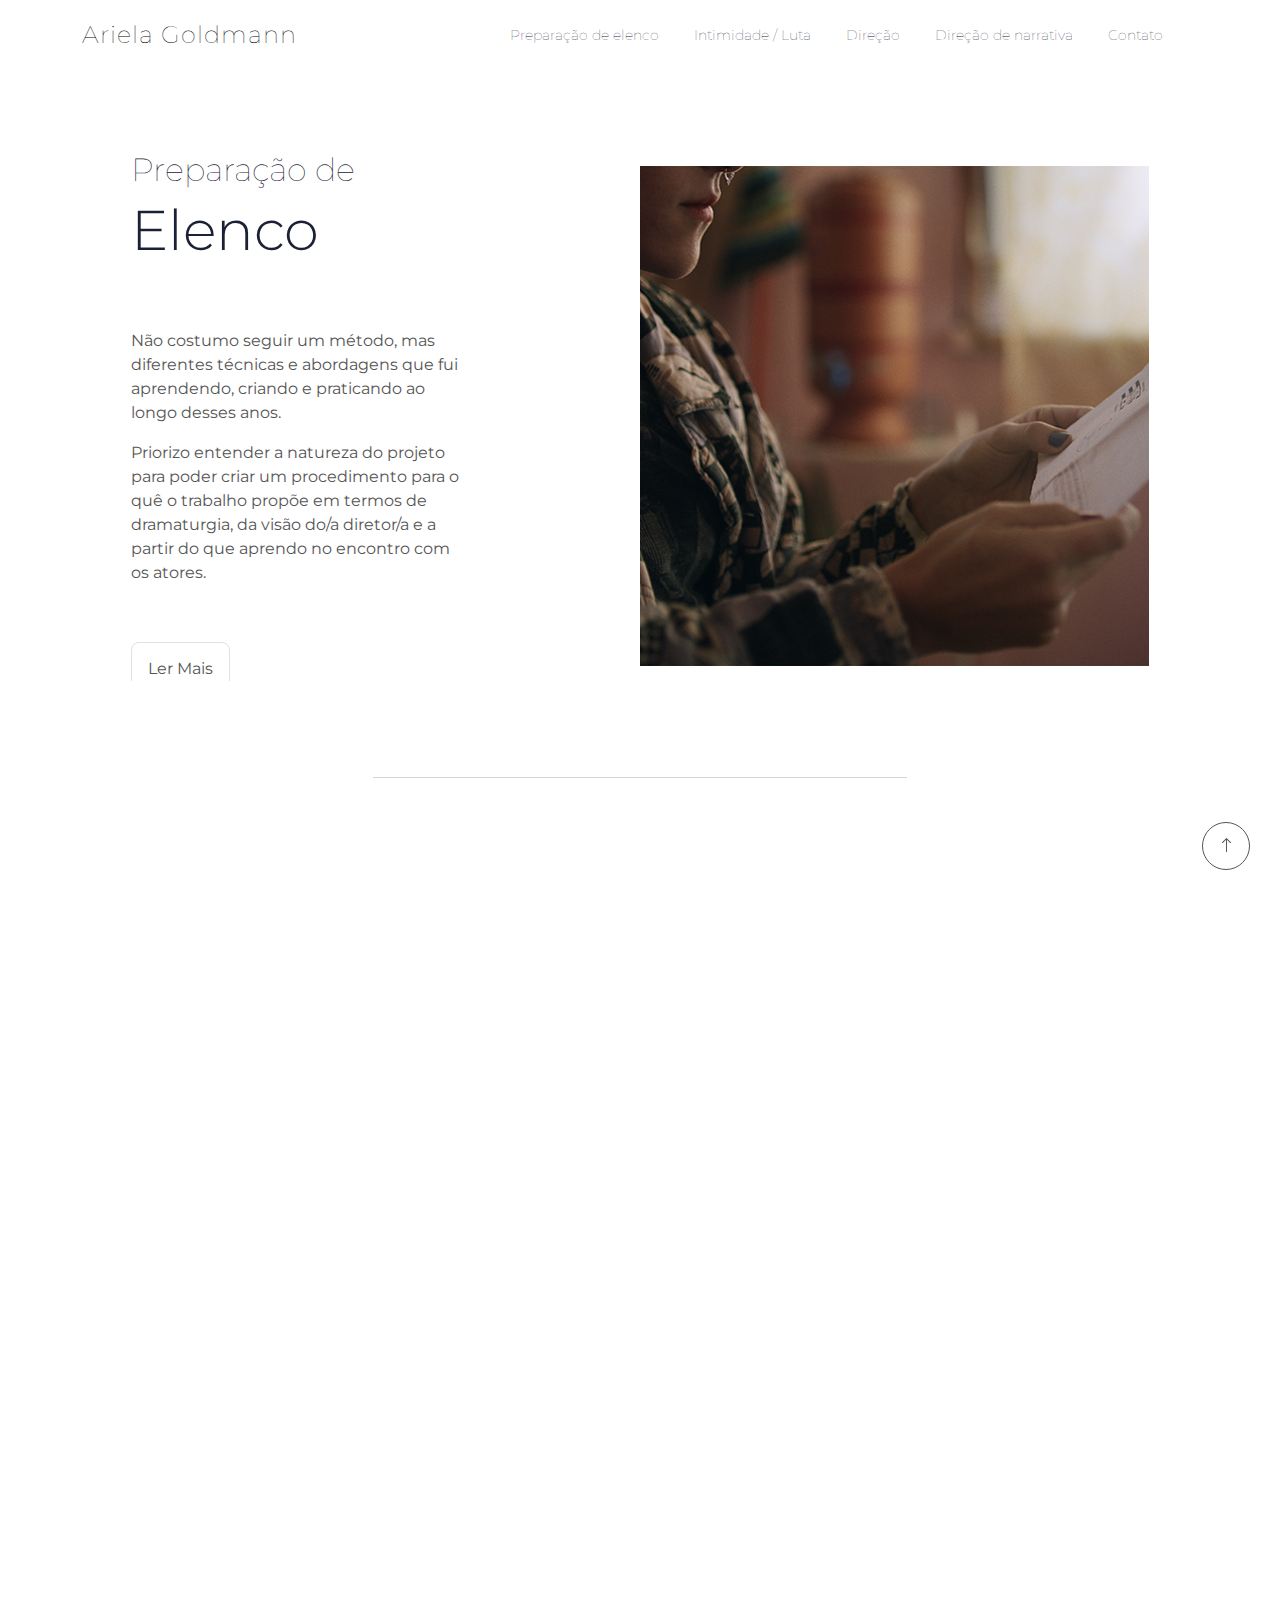
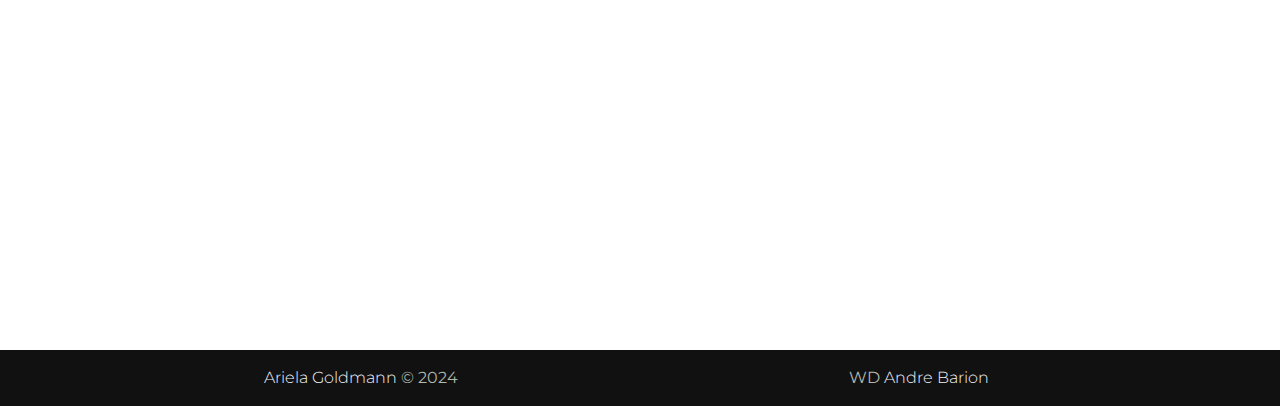
<file: index.html>
<!DOCTYPE html>
<html lang="pt-br">

<head>
    <meta charset="utf-8">
    <title>Ariela Goldmann</title>
    <meta content="width=device-width, initial-scale=1.0" name="viewport">
    <meta content="" name="keywords">
    <meta content="" name="description">

    <!-- Favicon -->
    <link href="img/favicon.ico" rel="icon">

    <!-- Google Web Fonts -->
    <link rel="preconnect" href="https://fonts.googleapis.com">
    <link rel="preconnect" href="https://fonts.gstatic.com" crossorigin>
    <link
        href="https://fonts.googleapis.com/css2?family=Montserrat:wght@400;500&family=Roboto:wght@500;700&display=swap"
        rel="stylesheet">

    <link rel="preconnect" href="https://fonts.googleapis.com">
    <link rel="preconnect" href="https://fonts.gstatic.com" crossorigin>
    <link
        href="https://fonts.googleapis.com/css2?family=Cormorant+Garamond:ital,wght@0,300;0,400;0,500;0,600;0,700;1,300;1,400;1,500;1,600;1,700&family=Cormorant:ital,wght@0,300..700;1,300..700&family=Grandiflora+One&family=Montserrat:ital,wght@0,100..900;1,100..900&family=Raleway:ital,wght@0,100..900;1,100..900&display=swap"
        rel="stylesheet">

    <!-- Icon Font Stylesheet -->
    <link href="https://cdnjs.cloudflare.com/ajax/libs/font-awesome/5.10.0/css/all.min.css" rel="stylesheet">
    <link href="https://cdn.jsdelivr.net/npm/bootstrap-icons@1.4.1/font/bootstrap-icons.css" rel="stylesheet">

    <!-- Libraries Stylesheet -->
    <link href="lib/animate/animate.min.css" rel="stylesheet">
    <link href="lib/owlcarousel/assets/owl.carousel.min.css" rel="stylesheet">
    <link href="lib/lightbox/css/lightbox.min.css" rel="stylesheet">

    <!-- Customized Bootstrap Stylesheet -->
    <link href="css/bootstrap.min.css?v=01052024" rel="stylesheet">

    <!-- Template Stylesheet -->
    <link href="css/style.css?v=01052024" rel="stylesheet">
</head>

<body class="">
    <!-- Spinner Start -->
    <div id="spinner"
        class="show bg-white position-fixed translate-middle w-100 vh-100 top-50 start-50 d-flex align-items-center justify-content-center">
        <div class="spinner-border text-primary" role="status" style="width: 3rem; height: 3rem;"></div>
    </div>
    <!-- Spinner End -->

    <!-- Navbar Start -->
    <div class="container-fluid bg-light-000 sticky-top ">
        <div class="container ">
            <nav class="navbar navbar-expand-lg  navbar-light p-lg-0">
                <!-- Navbar Logo -->
                <a href="index.html" class="navbar-brand ">
                    <h1 class="fw-bold m-0 logo fs-3 ls-medium">Ariela Goldmann</h1>
                </a>

                <button type="button" class="navbar-toggler me-0" data-bs-toggle="collapse"
                    data-bs-target="#navbarCollapse">
                    <span class="navbar-toggler-icon"></span>
                </button>

                <div class="collapse navbar-collapse" id="navbarCollapse">
                    <div class="navbar-nav">
                        <!-- <a href="index.html" class="nav-item nav-link active">Home</a> -->
                        <a href="prep-elenco.html" class="nav-item nav-link">Preparação de elenco</a>
                        <a href="intimidade-luta.html" class="nav-item nav-link"> Intimidade / Luta</a>

                        <a href="direcao.html" class="nav-item nav-link">Direção</a>
                        <a href="direcao-narrativa.html" class="nav-item nav-link">Direção de narrativa</a>
                        <a href="contato.html" class="nav-item nav-link">Contato</a>

                        <!-- POSSIVEIS PAGINAS -->

                        <!-- <div class="nav-item dropdown">
                            <a href="#" class="nav-link dropdown-toggle" data-bs-toggle="dropdown">Pages</a>
                            <div class="dropdown-menu bg-light rounded-0 rounded-bottom m-0">
                                <a href="feature.html" class="dropdown-item">Features</a>
                                <a href="team.html" class="dropdown-item">Our Team</a>
                                <a href="testimonial.html" class="dropdown-item">Testimonial</a>
                                <a href="quote.html" class="dropdown-item">Quotation</a>
                                <a href="404.html" class="dropdown-item">404 Page</a>
                            </div>
                        </div> -->

                    </div>

                </div>
            </nav>
        </div>
    </div>
    <!-- Navbar End -->

    <!-- CONTEUDO - CORPO DO SITE -->
    <div class="col-lg-10 mx-auto">

        <!-- SERVICE (img R) – Preparação de Elenco  -->
        <div class="container-xxl py-5 mb-5 mt-2" id="preparacao_elenco">
            <div class="container">
                <div class="row g-4 justify-content-between">

                    <!-- Imagem -->
                    <div class="align-self-center col-lg-6 wow fadeIn order-lg-2 order-md-2 order-sm-1 mt-5 container-img-cover"
                        data-wow-delay="0.8s">
                        <a href="prep-elenco.html"><img class="w-100 img-cover"
                                src="/img/Prep_Elenco_CINEMA/ArielaGoldmann_sepreci_f06cor_2023111556_Prep_Elenco_CINEMA.jpg"
                                alt=""></a>
                    </div>
                    <!-- Texto -->
                    <div class="col-lg-4 wow fadeInUp order-lg-1 order-md-2 order-sm-2 mt-5" data-wow-delay="0.1s">
                        <h2 class="fw-lighter ">Preparação de</h2>
                        <h1 class="mb-7 fw-light display-4 ">Elenco</h1>
                        <p>Não costumo seguir um método, mas diferentes técnicas e abordagens que fui aprendendo,
                            criando e praticando ao longo desses anos.
                        </p>
                        <p class="mb-5">Priorizo entender a natureza do projeto para poder criar um procedimento para o
                            quê o trabalho propõe em termos de dramaturgia, da visão do/a diretor/a e a partir do que
                            aprendo no encontro com os atores.</p>
                        <br>

                        <a class=" align-items-center rounded overflow-hidden border border-sucess p-3 text-secondary "
                            href="prep-elenco.html">
                            Ler Mais
                        </a>
                    </div>


                </div>
            </div>
        </div>
        <hr class="w-50 mx-auto wow fadeIn mt-5 mb-5" data-wow-delay="0.7s">

        <!-- TEXTO –  Sobre  -->
        <div class="container-xxl pt-5 pb-5" id="sobre">
            <div class="container">

                <!-- Texto -->
                <div class="align-self-center wow fadeIn  mt-5" data-wow-delay="0.4s">
                    <h2 class="fw-lighter ">Experiência e </h2>
                    <h1 class=" fw-light display-4 mb-5">Formação</h1>

                    <p>Sou uma diretora que transita por várias áreas e que aprecia profundamente a diversidade
                        de assuntos, projetos e encontros. 
                    </p>
                    <p>

                        Me formei na ECA/USP em Artes Cênicas. Já na faculdade comecei a trabalhar profissionalmente no
                        teatro, atuando e produzindo meus projetos. Também trabalhei muitos anos como atriz em rádio
                        novelas
                        num projeto da, na época, Gessy Lever, o que me ensinou muito sobre ouvir o outro (em cena e
                        fora
                        dela). Fui completar minha formação como atriz na London Academy of Music and Dramatic Art
                        (Londres,
                        Inglaterra). Foi uma época de grandes aprendizados, contracenando com atores do mundo todo e
                        trabalhando com diretores com as mais diferentes abordagens.

                    </p>

                    <p class="mb-7">
                        Durante o meu curso de Teatro
                        Clássico
                        e Moderno para atores profissionais, totalmente prático, tínhamos uma aula de stage fight (lutas
                        para o palco), ou seja, lutas com espadas, adagas e combates sem arma. Como eu já vinha de um
                        intenso trabalho corporal antes disso,  tinha também nessas aulas, muito prazer. O prazer da
                        prática
                        mais a possibilidade de trazer para o Brasil algo que ainda não existia como a Direção de Lutas,
                        fez
                        eu me empenhar em aprender como dirigir uma luta e trazer essa função para o país, além do que o
                        curso como atriz me oferecia. </p>

                    <a class=" align-items-center rounded overflow-hidden border border-sucess p-3 text-secondary mt-5 mb-5"
                        href="contato.html">
                        Ler Mais
                    </a>
                </div>

            </div>
        </div>
        <hr class="w-50 mx-auto wow fadeIn mt-5 mb-5" data-wow-delay="0.7s">

        <!-- SERVICE (img L) – Coordenação de Intimidade  -->
        <div class="container-xxl py-5 mb-5 mt-2" id="coordenacao_intimidade">
            <div class="container">
                <div class="row g-4 justify-content-between">

                    <!-- Texto -->
                    <div class="align-self-center col-lg-4 wow fadeInUp order-lg-2 order-md-1 order-sm-1 mt-5"
                        data-wow-delay="0.2s">
                        <h2 class="fw-lighter ">Coordenação de</h2>
                        <h1 class="mb-7 fw-light display-4 ">Intimidade</h1>
                        <p class="mb-9">Como Coordenadora de Intimidade meu foco é que a cena sirva a narrativa em sua
                            potência
                            dramatúrgica e não como um adereço descolado da história que está sendo contada.</p>

                        <!-- <a class=" align-items-center rounded overflow-hidden border border-primary p-3 text-primary "
                        href="">
                        Ler Mais
                    </a> -->
                        <a class=" align-items-center rounded overflow-hidden border border-sucess p-3 text-secondary "
                            href="intimidade-luta.html">
                            Ler Mais
                        </a>
                    </div>

                    <!-- Imagem -->
                    <div class=" align-self-center col-lg-6 wow fadeIn order-lg-1 order-md-2 order-sm-2 mt-5 container-img-cover"
                        data-wow-delay="0.8s">
                        <a href=""><img class="w-100 img-cover"
                                src="/img/Coord_Intimidade_CINEMA/2010 estamos juntos cartaz_Coord_Intimidade_CINEMA.jpeg"
                                alt=""></a>
                    </div>

                </div>
            </div>
        </div>
        <hr class="w-50 mx-auto wow fadeIn mt-5 mb-5" data-wow-delay="0.7s">

        <!-- TREM – Direção -->
        <div class="container-xxl pt-5 mt-5">
            <div class="container mb-9">
                <div class="text-center text-md-start pb-5 pb-md-0 wow fadeInUp" data-wow-delay="0.1s"
                    style="max-width: 500px;">
                    <h2 class="fw-lighter ">Projetos como </h2>
                    <h1 class=" fw-light display-4 mb-9">Diretora</h1>
                </div>
                <div class="owl-carousel project-carousel wow fadeInUp" data-wow-delay="0.1s">
                    <!-- Narcisianas  -->
                    <div class="project-item ">
                        <div class="position-relative">
                            <img class="img-fluid card-img-top"
                                src="/img/Direcao_TEATRO/ArielaGoldmann_2008 NARCISIANAS IGGY_ArielaGoldmann_TEATRO.jpg"
                                alt="">
                            <div class="project-overlay">
                                <a class="btn btn-lg-square btn-light rounded-circle m-1"
                                    href="img/Direcao_TEATRO/ArielaGoldmann_2008 NARCISIANAS IGGY_ArielaGoldmann_TEATRO.jpg"
                                    data-lightbox="project">
                                    <i class="fa fa-eye"></i>
                                </a>
                                <a class="btn btn-lg-square btn-light rounded-circle m-1" href="direcao.html"></a>
                                <i class="fa fa-link"></i>
                                </a>
                            </div>
                        </div>
                        <div class="p-4 pb-5">
                            <a class="d-block h5" href="direcao.html">Narcisianas</a>
                            <p class="fw-lighter py-3 mb-0">2008 | Teatro, Direção e roteiro | <i>Narcisianas</i> (28')
                            </p>
                            <span class="">Narcisianas discute a relação entre o universo masculino e narcisismo, tema
                                nada fácil, as pessoas diziam que estavam assustadas comigo...</span>
                        </div>
                    </div>
                    <!-- O Acidente -->
                    <div class="project-item ">
                        <div class="position-relative">
                            <img class="img-fluid card-img-top"
                                src="/img/Direcao_TEATRO/ArielaGoldmann_2000 O ACIDENTE capa programa_ArielaGoldmann_TEATRO.jpg"
                                alt="">
                            <div class="project-overlay">
                                <a class="btn btn-lg-square btn-light rounded-circle m-1"
                                    href="img/Direcao_TEATRO/ArielaGoldmann_2000 O ACIDENTE capa programa_ArielaGoldmann_TEATRO.jpg"
                                    data-lightbox="project">
                                    <i class="fa fa-eye"></i>
                                </a>
                                <a class="btn btn-lg-square btn-light rounded-circle m-1" href="direcao.html">
                                    <i class="fa fa-link"></i>
                                </a>
                            </div>
                        </div>
                        <div class="p-4 pb-5">
                            <a class="d-block h5" href="direcao.html">O Acidente</a>
                            <p class="fw-lighter py-3 mb-0">2000 | Teatro, Direção | <i>O Acidente</i> (120')</p>
                            <span class="">Como diretora no teatro inicia sua carreira com o espetáculo O Acidente, que
                                teve duas indicações para o prêmio Shell...</span>
                        </div>
                    </div>
                    <!-- No papel da vitima -->
                    <div class="project-item ">
                        <div class="position-relative">
                            <img class="img-fluid card-img-top"
                                src="/img/Direcao_TEATRO/ArielaGoldmann_2009 NO PAPEL DA VITIMA -e-flyer_ArielaGoldmann_TEATRO.gif"
                                alt="">
                            <div class="project-overlay">
                                <a class="btn btn-lg-square btn-light rounded-circle m-1"
                                    href="img/Direcao_TEATRO/ArielaGoldmann_2009 NO PAPEL DA VITIMA -e-flyer_ArielaGoldmann_TEATRO.gif"
                                    data-lightbox="project">
                                    <i class="fa fa-eye"></i>
                                </a>
                                <a class="btn btn-lg-square btn-light rounded-circle m-1" href="direcao.html">
                                    <i class="fa fa-link"></i>
                                </a>
                            </div>
                        </div>
                        <div class="p-4 pb-5">
                            <a class="d-block h5" href="direcao.html">No Papel da Vítima</a>
                            <p class="fw-lighter py-3 mb-0">2009 | Teatro, Direção e figurino | <i>No Papel da
                                    Vítima</i> (50')</p>
                            <span class="">O que acontece quando se mistura pessoas de direferentes regiões, de diversas
                                culturas, hisórias e trajetorias distintas mas otdos em busca de um único objetivo? A
                                vontade de...</span>
                        </div>
                    </div>
                    <!-- Do lado de fora da porta -->
                    <div class="project-item ">
                        <div class="position-relative">
                            <img class="img-fluid card-img-top"
                                src="/img/Direcao_TEATRO/ArielaGoldmann_2002 DO LADO DE FORA DA PORTA_ArielaGoldmann_TEATRO.jpeg"
                                alt="">
                            <div class="project-overlay">
                                <a class="btn btn-lg-square btn-light rounded-circle m-1"
                                    href="img/Direcao_TEATRO/ArielaGoldmann_2002 DO LADO DE FORA DA PORTA_ArielaGoldmann_TEATRO.jpeg"
                                    data-lightbox="project">
                                    <i class="fa fa-eye"></i>
                                </a>
                                <a class="btn btn-lg-square btn-light rounded-circle m-1" href="direcao.html">
                                    <i class="fa fa-link"></i>
                                </a>
                            </div>
                        </div>
                        <div class="p-4 pb-5">
                            <a class="d-block h5" href="direcao.html">Do Lado de Fora da Porta</a>
                            <p class="fw-lighter py-3 mb-0">2000 | Teatro, Direção | <i>Do Lado de Fora da Porta</i>
                                (90')</p>
                            <span class="">Wolfgang Borcheret sobre a própria peça diz: "Uma peça que nenhum teatro vai
                                produzir e nenhum público vai querer ver"...</span>
                        </div>
                    </div>

                </div>
            </div>
        </div>
    </div>
    </div>
    <hr class="w-50 mx-auto wow fadeIn mt-5 mb-5" data-wow-delay="0.7s">

    <!-- SERVICE (img L) – Direção de Narrativa  -->
    <div class="container-xxl py-5 mb-5 mt-2">
        <div class="container">
            <div class="row g-4 justify-content-between">


                <!-- Imagem -->
                <div class="align-self-center col-lg-6 wow fadeIn order-lg-1 order-md-2 order-sm-2 mt-5 container-img-cover"
                    data-wow-delay="0.8s">
                    <img class="w-100 img-cover" src="/img/Direcao de narrativa-logo.jpg" alt="">
                </div>
                <!-- Texto -->
                <div class="align-self-center col-lg-4 wow fadeInUp order-lg-2 order-md-1 order-sm-1 mt-5"
                    data-wow-delay="0.2s">
                    <h2 class="fw-lighter ">Direção de</h2>
                    <h1 class="mb-7 fw-light display-4 mb-9">Narrativa</h1>
                    <p>Tempor erat elitr rebum at clita. Diam dolor diam ipsum sit. Aliqu diam amet diam et eos.
                        Clita
                        erat ipsum et lorem et sit, sed stet lorem sit clita duo justo</p>
                    <p class="mb-5">Tempor erat elitr rebum at clita. Diam dolor diam ipsum sit. Aliqu diam amet
                        diam et
                        eos. Clita erat ipsum et lorem et sit, sed stet lorem sit clita duo justo</p>
                    <!-- Ler Mais -->
                    <a class=" align-items-center rounded overflow-hidden border border-sucess p-3 text-secondary "
                        href="direcao-narrativa.html">
                        Ler Mais
                    </a>
                </div>


            </div>
        </div>
    </div>
    <hr class="w-50 mx-auto wow fadeIn mt-5 mb-5" data-wow-delay="0.7s">

    <!-- SERVICE (img R) – Coordenação de Lutas -->
    <div class="container-xxl py-5 mb-5 mt-2" id="preparacao_elenco">
        <div class="container">
            <div class="row g-4 justify-content-between">

                <!-- Texto -->
                <div class="align-self-center col-lg-4 wow fadeInUp order-lg-1 order-md-2 order-sm-2 mt-5"
                    data-wow-delay="0.1s">
                    <h2 class="fw-lighter ">Coordenação de</h2>
                    <h1 class="mb-7 fw-light display-4 mb-9">Lutas</h1>
                    <p>Tempor erat elitr rebum at clita. Diam dolor diam ipsum sit. Aliqu diam amet diam et eos.
                        Clita
                        erat ipsum et lorem et sit, sed stet lorem sit clita duo justo</p>
                    <p class="mb-5">Tempor erat elitr rebum at clita. Diam dolor diam ipsum sit. Aliqu diam amet
                        diam et
                        eos. Clita erat ipsum et lorem et sit, sed stet lorem sit clita duo justo</p>

                    <a class=" align-items-center rounded overflow-hidden border border-sucess p-3 text-secondary "
                        href="intimidade-luta.html#coord-lutas">
                        Ler Mais
                    </a>
                </div>

                <!-- Imagem -->
                <div class="align-self-center col-lg-6 wow fadeIn order-lg-2 order-md-1 order-sm-1 mt-5 container-img-cover"
                    data-wow-delay="0.8s">
                    <a href="intimidade-luta.html#coord-lutas">
                        <img class="w-100 img-cover"
                            src="/img/Coord_Lutas_TEATRO/ArielaGoldmann_1996 OESTE programa_Coord_Lutas_TEATRO.jpg"
                            alt="">
                    </a>
                </div>

            </div>
        </div>
    </div>
    </div>

    <!-- SERVICE – Preparação de Elenco End  -->

    <!-- GALERIA FLYERS  -->
    <!-- <div class="container-xxl py-5">
        <div class="container">
            <div class="row g-4 mb-4">
                <div class="col-lg-3 col-md-6 wow fadeIn" data-wow-delay="0.1s">
                    <div class="team-item rounded overflow-hidden container-img-cover">
                        <img class="img-fluid img-cover" src="/img/Coord_Lutas_TEATRO/ArielaGoldmann_1996 OESTE programa_Coord_Lutas_TEATRO.jpg" alt="">
                        <ul class="team-social ">
                            <li><a class="btn-ligh" href="">Oeste (2009) <br> Teatro</a></li>
                        </ul>
                    </div>
                </div>
                <div class="col-lg-3 col-md-6 wow fadeIn" data-wow-delay="0.3s">
                    <div class="team-item rounded overflow-hidden container-img-cover ">
                        <img class="img-fluid img-cover" src="img/coord-lutas-teatro_1992 DOIS PERDIDOS.jpg" alt="">
                        <ul class="team-social ">
                            <li><a class="btn-ligh" href="">Teste Legenda</a></li>
                        </ul>
                    </div>
                </div>
                <div class="col-lg-3 col-md-6 wow fadeIn" data-wow-delay="0.5s">
                    <div class="team-item rounded overflow-hidden container-img-cover">
                        <img class="img-fluid img-cover" src="/img/Coord_Lutas_TEATRO/ArielaGoldmann_1998 CARMEM ópera_Coord_Lutas_TEATRO.jpg" alt="">
                        <ul class="team-social ">
                            <li><a class="btn-ligh" href="">Teste Legenda</a></li>
                        </ul>
                    </div>
                </div>
                <div class="col-lg-3 col-md-6 wow fadeIn" data-wow-delay="0.5s">
                    <div class="team-item rounded overflow-hidden container-img-cover">
                        <img class="img-fluid img-cover" src="/img/Coord_Lutas_TEATRO/ArielaGoldmann_1998 PARLAPA foto_Coord_Lutas_TEATRO.jpg" alt="">
                        <ul class="team-social ">
                            <li><a class="btn-ligh" href="">Teste Legenda</a></li>
                        </ul>
                    </div>
                </div>
            </div>

            <div class="row g-4">
                <div class="col-lg-3 col-md-6 wow fadeIn" data-wow-delay="0.1s">
                    <div class="team-item rounded overflow-hidden container-img-cover">
                        <img class="img-fluid img-cover" src="/img/Coord_Lutas_TEATRO/ArielaGoldmann_2000 SCAPINO capa programa_Coord_Lutas_TEATRO.jpeg"
                            alt="">
                        <ul class="team-social ">
                            <li><a class="btn-ligh" href="">Oeste (2009) <br> Teatro</a></li>
                        </ul>
                    </div>
                </div>
                <div class="col-lg-3 col-md-6 wow fadeIn" data-wow-delay="0.3s">
                    <div class="team-item rounded overflow-hidden container-img-cover ">
                        <img class="img-fluid img-cover" src="/img/Coord_Lutas_TEATRO/ArielaGoldmann_2000 REI LEAR capa programa_Coord_Lutas_TEATRO.jpg "
                            alt="">
                        <ul class="team-social ">
                            <li><a class="btn-ligh" href="">Teste Legenda</a></li>
                        </ul>
                    </div>
                </div>
                <div class="col-lg-3 col-md-6 wow fadeIn" data-wow-delay="0.5s">
                    <div class="team-item rounded overflow-hidden container-img-cover">
                        <img class="img-fluid img-cover" src="/img/Coord_Lutas_TEATRO/ArielaGoldmann_1999 BARRELA capa progrma_Coord_Lutas_TEATRO.jpg"
                            alt="">
                        <ul class="team-social ">
                            <li><a class="btn-ligh" href="">Teste Legenda</a></li>
                        </ul>
                    </div>
                </div>
                <div class="col-lg-3 col-md-6 wow fadeIn" data-wow-delay="0.5s">
                    <div class="team-item rounded overflow-hidden container-img-cover">
                        <img class="img-fluid img-cover" src="img/coord-lutas-teatro_1998 PPP PARLAPA capa programa.jpg"
                            alt="">
                        <ul class="team-social ">
                            <li><a class="btn-ligh" href="">Teste Legenda</a></li>
                        </ul>
                    </div>
                </div>
            </div>
        </div>
    </div> -->
    <!-- GALERIA FLYERS End -->

    </div>

    <!-- Footer Start -->
    <div class="container-fluid bg-light footer mt-5 py-5 wow fadeIn" data-wow-delay="0.1s">
        <div class="container py-5">
            <div class="row g-5">
                <div class="col-lg-3 col-md-6">
                    <h4 class="text-body mb-4">Contato</h4>
                    <p class="mb-2">
                        <i class="fa fa-map-marker-alt me-3"></i>Rua José da Silva, 1234, São Paulo, SP
                    </p>
                    <p class="mb-2">
                        <i class="fa fa-phone-alt me-3"></i>+55 11 9876 5432
                    </p>
                    <p class="mb-2">
                        <i class="fa fa-envelope me-3"></i>info@arielagoldmann.com
                    </p>
                    <div class="d-flex pt-3">
                        <a class="btn btn-square btn-light rounded-circle me-2" target="_blank"
                            href="https://www.instagram.com/ariela.goldmann/">
                            <i class="fab fa-instagram"></i>
                        </a>
                        <a class="btn btn-square btn-light rounded-circle me-2" target="_blank"
                            href="https://www.instagram.com/ariela.goldmann/">
                            <i class="fab fa-facebook-f"></i>
                        </a>
                        <a class="btn btn-square btn-light rounded-circle me-2" target="_blank"
                            href="https://www.instagram.com/ariela.goldmann/">
                            <i class="fas fa-envelope"></i>
                        </a>
                        <a class="btn btn-square btn-light rounded-circle me-2" target="_blank"
                            href="https://www.instagram.com/ariela.goldmann/">
                            <i class="fab fa-linkedin-in"></i>
                        </a>
                    </div>
                </div>
                <!-- Duas colunas livres no Footer -->
                <div class="col-lg-3 col-md-6"></div>
                <div class="col-lg-3 col-md-6"></div>

                <div class="col-lg-3 col-md-6">
                    <h4 class="text-body mb-4">Acesso rápido</h4>
                    <a class="btn btn-link" href="prep-elenco.html">Preparação de Elenco</a>
                    <a class="btn btn-link" href="intimidade-luta.html">Coordenação de Intimidade</a>
                    <a class="btn btn-link" href="intimidade-luta.html#coord-lutas">Coordenação de Lutas</a>
                    <a class="btn btn-link" href="direcao.html">Direção</a>
                    <a class="btn btn-link" href="direcao-narrativa.html">Direção de Narrativa</a>
                    <a class="btn btn-link" href="contato.html">Contato</a>

                </div>

            </div>
        </div>
    </div>
    <!-- Footer End -->

    <!-- Copyright Start -->
    <div class="container-fluid copyright py-3 ">
        <div class="container">
            <div class="row">
                <div class="col-md-6 text-center  mb-3 mb-md-0">
                    <a class="fw-light text-light" href="#">Ariela Goldmann</a> &copy; 2024
                </div>
                <div class="col-md-6 text-center ">
                    WD <a class="fw-light text-light" href="https://andrebarion.com">Andre Barion</a>
                </div>
            </div>
        </div>
    </div>
    <!-- Copyright End -->

    <!-- Back to Top -->
    <a href="#" class="btn btn-secondary-outline btn-lg-square rounded-circle back-to-top">
        <i class="bi bi-arrow-up"></i>
    </a>
    <!-- <a href="#" class="btn btn-lg btn-primary btn-lg-square rounded-circle back-to-top"><i class="bi bi-arrow-up"></i></a> -->

    <!-- JavaScript Libraries -->
    <script src="https://ajax.googleapis.com/ajax/libs/jquery/3.6.1/jquery.min.js"></script>
    <script src="https://cdn.jsdelivr.net/npm/bootstrap@5.0.0/dist/js/bootstrap.bundle.min.js"></script>
    <script src="lib/wow/wow.min.js"></script>
    <script src="lib/easing/easing.min.js"></script>
    <script src="lib/waypoints/waypoints.min.js"></script>
    <script src="lib/owlcarousel/owl.carousel.min.js"></script>
    <script src="lib/lightbox/js/lightbox.min.js"></script>

    <!-- Template Javascript -->
    <script src="js/main.js"></script>
</body>

</html>
</file>
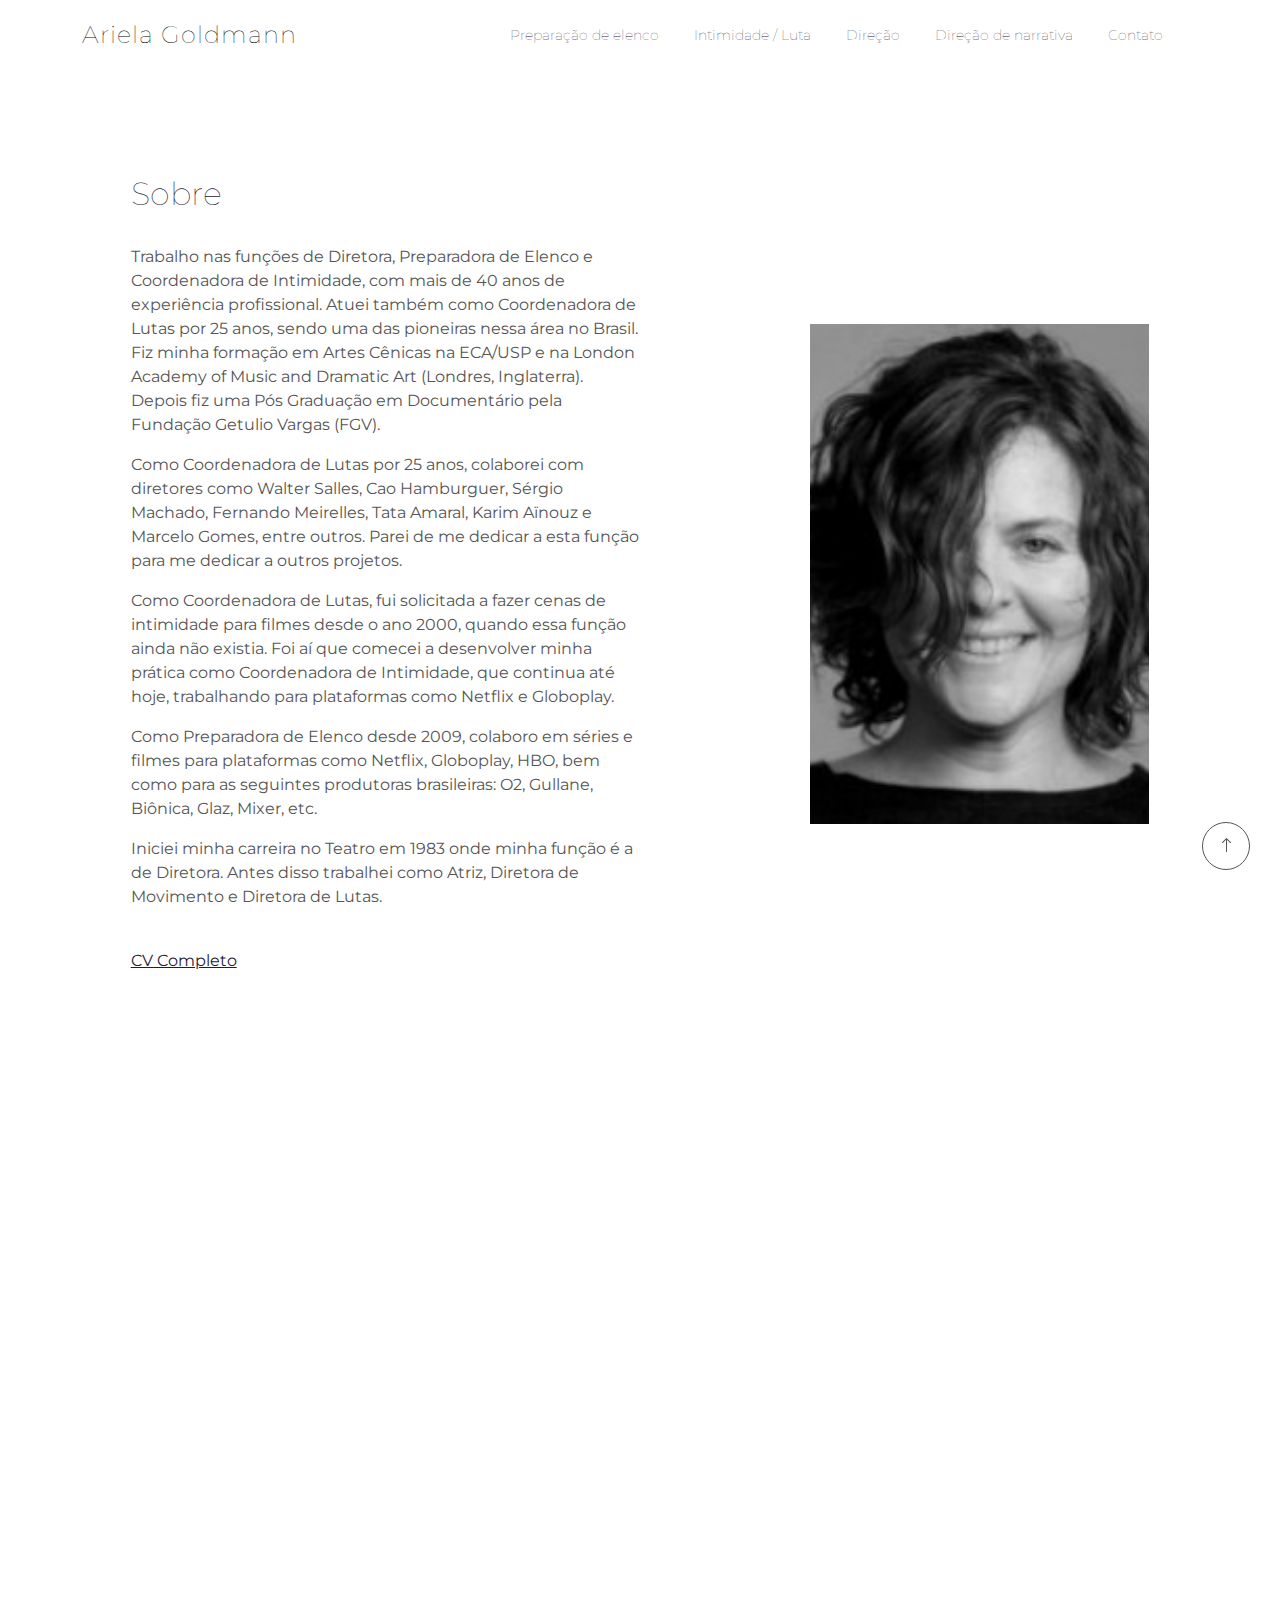
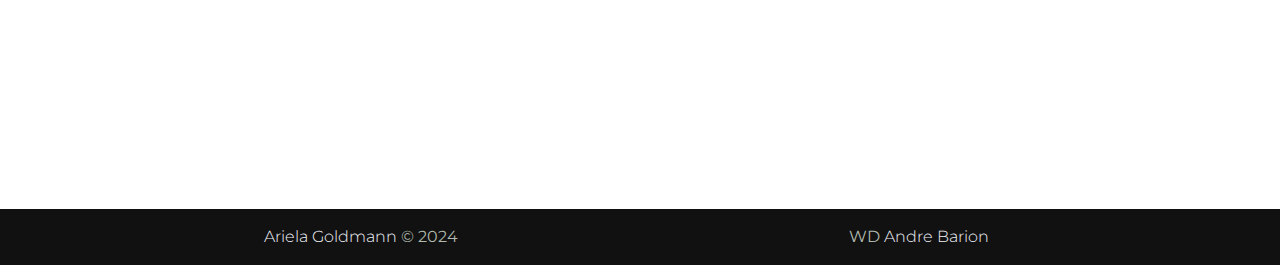
<file: contato.html>
<!DOCTYPE html>
<html lang="pt-br">

<head>
  <meta charset="utf-8">
  <title>Ariela Goldmann</title>
  <meta content="width=device-width, initial-scale=1.0" name="viewport">
  <meta content="" name="keywords">
  <meta content="" name="description">

  <!-- Favicon -->
  <link href="img/favicon.ico" rel="icon">

  <!-- Google Web Fonts -->
  <link rel="preconnect" href="https://fonts.googleapis.com">
  <link rel="preconnect" href="https://fonts.gstatic.com" crossorigin>
  <link href="https://fonts.googleapis.com/css2?family=Montserrat:wght@400;500&family=Roboto:wght@500;700&display=swap"
    rel="stylesheet">

  <link rel="preconnect" href="https://fonts.googleapis.com">
  <link rel="preconnect" href="https://fonts.gstatic.com" crossorigin>
  <link
    href="https://fonts.googleapis.com/css2?family=Cormorant+Garamond:ital,wght@0,300;0,400;0,500;0,600;0,700;1,300;1,400;1,500;1,600;1,700&family=Cormorant:ital,wght@0,300..700;1,300..700&family=Grandiflora+One&family=Montserrat:ital,wght@0,100..900;1,100..900&family=Raleway:ital,wght@0,100..900;1,100..900&display=swap"
    rel="stylesheet">

  <!-- Icon Font Stylesheet -->
  <link href="https://cdnjs.cloudflare.com/ajax/libs/font-awesome/5.10.0/css/all.min.css" rel="stylesheet">
  <link href="https://cdn.jsdelivr.net/npm/bootstrap-icons@1.4.1/font/bootstrap-icons.css" rel="stylesheet">

  <!-- Libraries Stylesheet -->
  <link href="lib/animate/animate.min.css" rel="stylesheet">
  <link href="lib/owlcarousel/assets/owl.carousel.min.css" rel="stylesheet">
  <link href="lib/lightbox/css/lightbox.min.css" rel="stylesheet">

  <!-- Customized Bootstrap Stylesheet -->
  <link href="css/bootstrap.min.css" rel="stylesheet">

  <!-- Template Stylesheet -->
  <link href="css/style.css" rel="stylesheet">
</head>

<body>
  <!-- Spinner Start -->
  <div id="spinner"
    class="show bg-white position-fixed translate-middle w-100 vh-100 top-50 start-50 d-flex align-items-center justify-content-center">
    <div class="spinner-border text-primary" role="status" style="width: 3rem; height: 3rem;"></div>
  </div>

  <!-- Navbar Start -->
  <div class="container-fluid bg-light-000 sticky-top ">
    <div class="container ">
      <nav class="navbar navbar-expand-lg  navbar-light p-lg-0">
        <!-- Navbar Logo -->
        <a href="index.html" class="navbar-brand ">
          <h1 class="fw-bold m-0 logo fs-3 ls-medium">Ariela Goldmann</h1>
        </a>

        <button type="button" class="navbar-toggler me-0" data-bs-toggle="collapse" data-bs-target="#navbarCollapse">
          <span class="navbar-toggler-icon"></span>
        </button>

        <div class="collapse navbar-collapse" id="navbarCollapse">
          <div class="navbar-nav">
            <!-- <a href="index.html" class="nav-item nav-link active">Home</a> -->
            <a href="prep-elenco.html" class="nav-item nav-link">Preparação de elenco</a>
            <a href="intimidade-luta.html" class="nav-item nav-link"> Intimidade / Luta</a>

            <a href="direcao.html" class="nav-item nav-link">Direção</a>
            <a href="direcao-narrativa.html" class="nav-item nav-link">Direção de narrativa</a>
            <a href="contato.html" class="nav-item nav-link">Contato</a>

            <!-- POSSIVEIS PAGINAS -->

            <!-- <div class="nav-item dropdown">
                        <a href="#" class="nav-link dropdown-toggle" data-bs-toggle="dropdown">Pages</a>
                        <div class="dropdown-menu bg-light rounded-0 rounded-bottom m-0">
                            <a href="feature.html" class="dropdown-item">Features</a>
                            <a href="team.html" class="dropdown-item">Our Team</a>
                            <a href="testimonial.html" class="dropdown-item">Testimonial</a>
                            <a href="quote.html" class="dropdown-item">Quotation</a>
                            <a href="404.html" class="dropdown-item">404 Page</a>
                        </div>
                    </div> -->

          </div>

        </div>
      </nav>
    </div>
  </div>
  <!-- Navbar End -->

  <!-- ************ CORPO DO SITE ************ -->
  <div class="col-lg-10 mx-auto">

    <!-- Sobre  -->
    <div class="container-xxl py-5 mb-5 mt-2" id="sobre">
      <div class="container">

        <div class="row g-10 justify-content-between align-itens-center  ">
          <!-- Retrato -->
          <div class=" align-self-center col-lg-4 wow fadeIn order-lg-2 order-md-1 order-sm-1 mt-5 container-img-cover"
            data-wow-delay="0.6s">
            <img class="w-100 img-cover" src="/img/retrato-arielapb.jpg" alt="">
          </div>

          <!-- Texto Sobre -->
          <div class="col-lg-6 wow fadeIn order-lg-1 order-md-2 order-sm-2 mt-5" data-wow-delay="0.3s">
            <h2 class="fw-lighter ">Sobre</h2>
            <br>
            <div>
              <p>Trabalho nas funções de Diretora, Preparadora de Elenco e Coordenadora de Intimidade, com mais de 40
                anos de experiência profissional. Atuei também como Coordenadora de Lutas por 25 anos, sendo uma das
                pioneiras nessa área no Brasil. Fiz minha formação em Artes Cênicas na ECA/USP e na London Academy of
                Music and Dramatic Art (Londres, Inglaterra). Depois fiz uma Pós Graduação em Documentário pela Fundação
                Getulio Vargas (FGV).</p>
              <p>Como Coordenadora de Lutas por 25 anos, colaborei com diretores como Walter Salles, Cao Hamburguer,
                Sérgio Machado, Fernando Meirelles, Tata Amaral, Karim Aïnouz e Marcelo Gomes, entre outros. Parei de me
                dedicar a esta função para me dedicar a outros projetos.</p>
              <p>Como Coordenadora de Lutas, fui solicitada a fazer cenas de intimidade para filmes desde o ano 2000,
                quando essa função ainda não existia. Foi aí que comecei a desenvolver minha prática como Coordenadora
                de Intimidade, que continua até hoje, trabalhando para plataformas como Netflix e Globoplay.</p>
              <p>Como Preparadora de Elenco desde 2009, colaboro em séries e filmes para plataformas como Netflix,
                Globoplay, HBO, bem como para as seguintes produtoras brasileiras: O2, Gullane, Biônica, Glaz, Mixer,
                etc.</p>
              <p>Iniciei minha carreira no Teatro em 1983 onde minha função é a de Diretora. Antes disso trabalhei como
                Atriz, Diretora de Movimento e Diretora de Lutas.</p>
              <br>
              <a href="CV_Ariela_Goldman.pdf" target="_blank" class="font-weight-bold"><u>CV Completo</u></a>
            </div>

          </div>

        </div>
      </div>
    </div>

    <!-- Texto Sobre -->
    <div class="wow fadeIn container-xxl py-5 mb-5 mt-2" id="sobre" data-wow-delay="0.8s">
      <div class="container">
        <h2 class="fw-lighter ">Contato</h2>

        <div>
          <p class="mb-2 mt-5">contato@arielagoldmann.com</p>
          <p>+55 11 9877 6543</p>
        </div>
      </div>
    </div>

  </div>

  <!-- Footer Start -  -->
  <div class="container-fluid bg-light footer mt-5 py-5 wow fadeIn" data-wow-delay="0.1s">
    <div class="container py-5">
      <div class="row g-5">
        <div class="col-lg-3 col-md-6">
          <h4 class="text-body mb-4">Contato</h4>
          <p class="mb-2">
            <i class="fa fa-map-marker-alt me-3"></i>Rua José da Silva, 1234, São Paulo, SP
          </p>
          <p class="mb-2">
            <i class="fa fa-phone-alt me-3"></i>+55 11 9876 5432
          </p>
          <p class="mb-2">
            <i class="fa fa-envelope me-3"></i>info@arielagoldmann.com
          </p>
          <div class="d-flex pt-3">
            <a class="btn btn-square btn-light rounded-circle me-2" target="_blank"
              href="https://www.instagram.com/ariela.goldmann/">
              <i class="fab fa-instagram"></i>
            </a>
            <a class="btn btn-square btn-light rounded-circle me-2" target="_blank"
              href="https://www.instagram.com/ariela.goldmann/">
              <i class="fab fa-facebook-f"></i>
            </a>
            <a class="btn btn-square btn-light rounded-circle me-2" target="_blank"
              href="https://www.instagram.com/ariela.goldmann/">
              <i class="fas fa-envelope"></i>
            </a>
            <a class="btn btn-square btn-light rounded-circle me-2" target="_blank"
              href="https://www.instagram.com/ariela.goldmann/">
              <i class="fab fa-linkedin-in"></i>
            </a>
          </div>
        </div>
        <!-- Duas colunas livres no Footer -->
        <div class="col-lg-3 col-md-6"></div>
        <div class="col-lg-3 col-md-6"></div>

        <div class="col-lg-3 col-md-6">
          <h4 class="text-body mb-4">Acesso rápido</h4>
          <a class="btn btn-link" href="prep-elenco.html">Preparação de Elenco</a>
          <a class="btn btn-link" href="intimidade-luta.html">Coordenação de Intimidade</a>
          <a class="btn btn-link" href="intimidade-luta.html#coord-lutas">Coordenação de Lutas</a>
          <a class="btn btn-link" href="direcao.html">Direção</a>
          <a class="btn btn-link" href="direcao-narrativa.html">Direção de Narrativa</a>
          <a class="btn btn-link" href="contato.html">Contato</a>

        </div>

      </div>
    </div>
  </div>

  <!-- Copyright Start -->
  <div class="container-fluid copyright py-3 ">
    <div class="container">
      <div class="row">
        <div class="col-md-6 text-center  mb-3 mb-md-0">
          <a class="fw-light text-light" href="#">Ariela Goldmann</a> &copy; 2024
        </div>
        <div class="col-md-6 text-center ">
          WD <a class="fw-light text-light" href="https://andrebarion.com">Andre Barion</a>
        </div>
      </div>
    </div>
  </div>

  <!-- Back to Top -->
  <a href="#" class="btn btn-secondary-outline btn-lg-square rounded-circle back-to-top">
    <i class="bi bi-arrow-up"></i>
  </a>
  <!-- <a href="#" class="btn btn-lg btn-primary btn-lg-square rounded-circle back-to-top"><i class="bi bi-arrow-up"></i></a> -->

  <!-- JavaScript Libraries -->
  <script src="https://ajax.googleapis.com/ajax/libs/jquery/3.6.1/jquery.min.js"></script>
  <script src="https://cdn.jsdelivr.net/npm/bootstrap@5.0.0/dist/js/bootstrap.bundle.min.js"></script>
  <script src="lib/wow/wow.min.js"></script>
  <script src="lib/easing/easing.min.js"></script>
  <script src="lib/waypoints/waypoints.min.js"></script>
  <script src="lib/owlcarousel/owl.carousel.min.js"></script>
  <script src="lib/lightbox/js/lightbox.min.js"></script>
  <script src="lib/custom/owl.single-img.js"></script>
  <script src="lib/custom/owl-config.js"></script>

  <!-- Template Javascript -->
  <script src="js/main.js"></script>

</body>

</html>
</file>
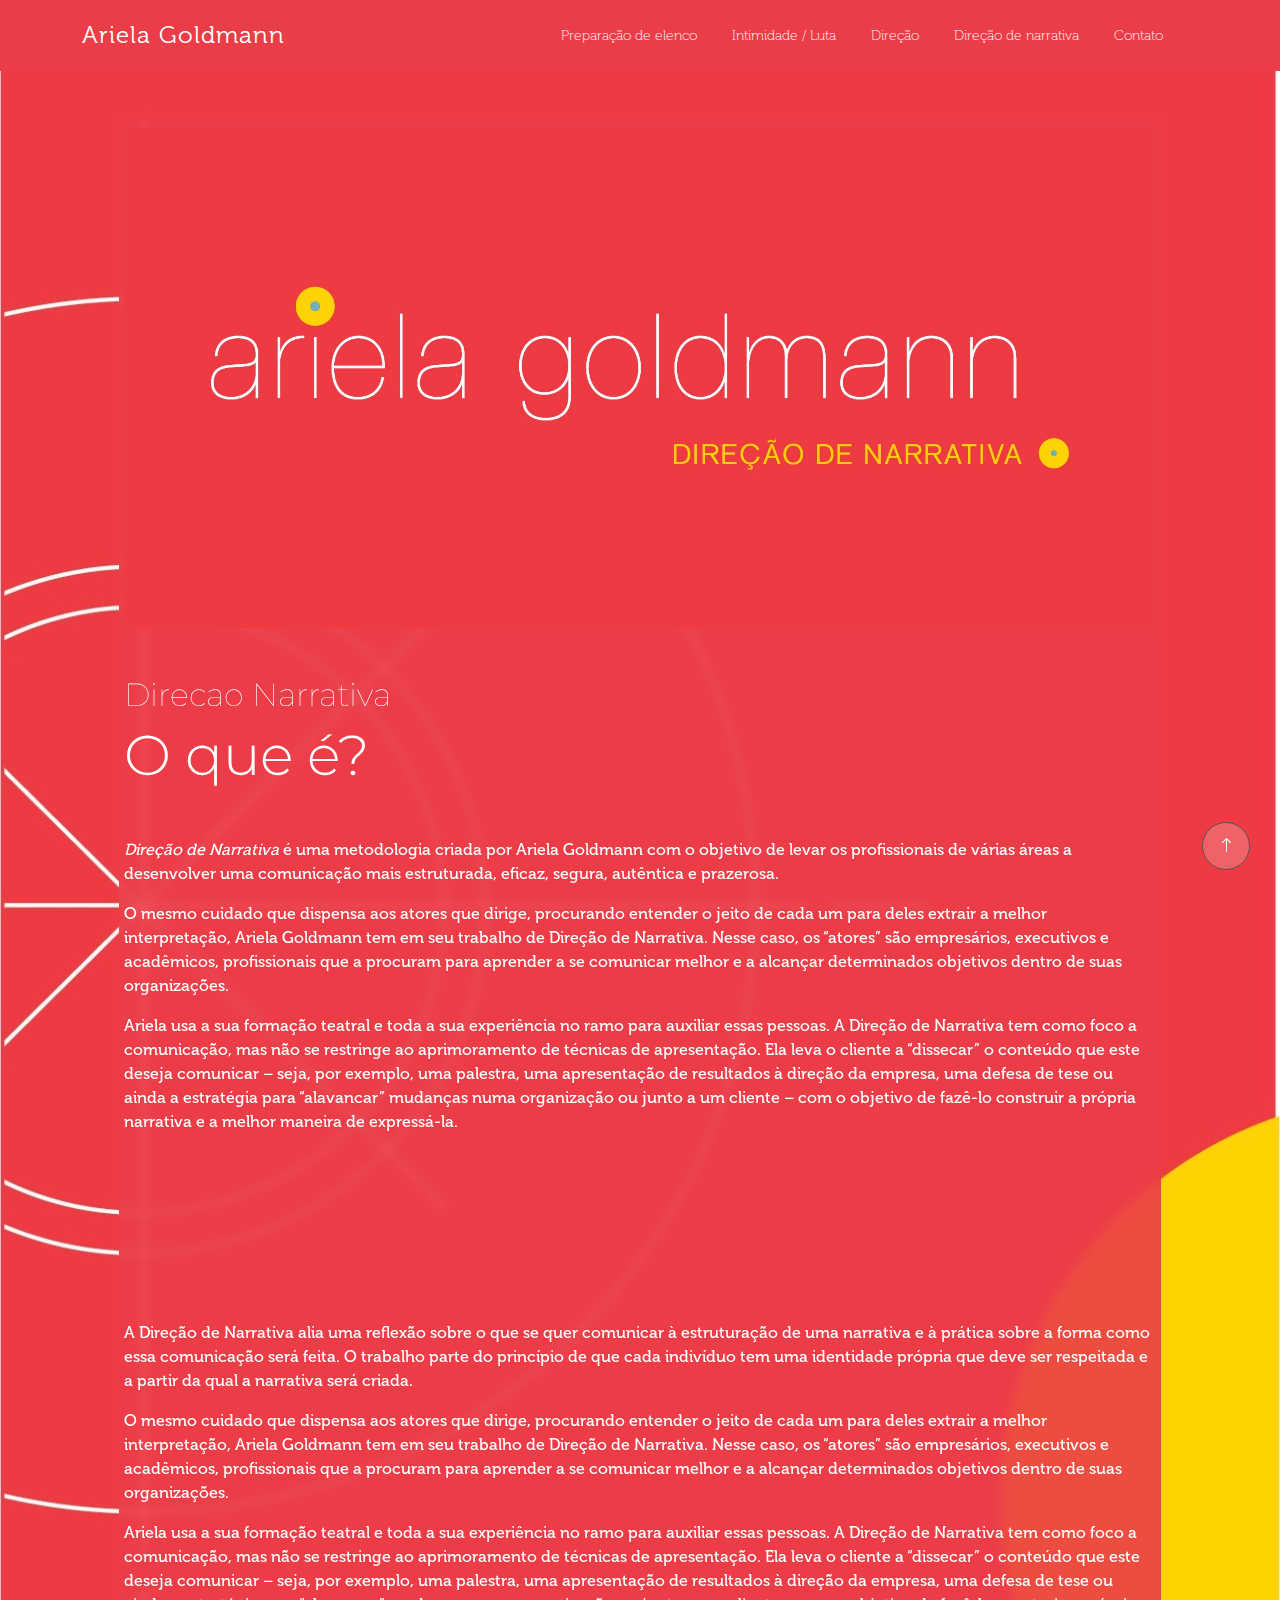
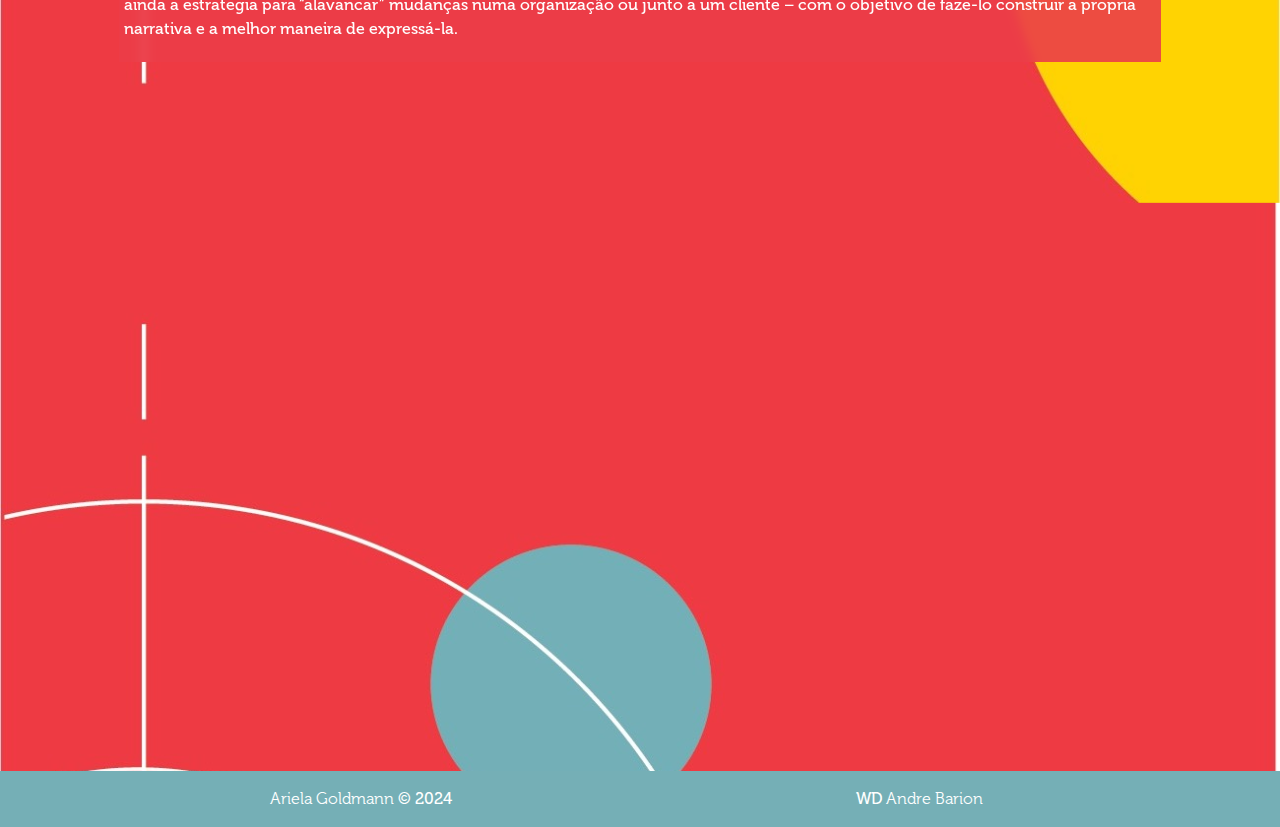
<file: direcao-narrativa.html>
<!DOCTYPE html>
<html lang="pt-br">

  <head>
    <meta charset="utf-8">
    <title>Direção de Narrativa | Ariela Goldmann</title>
    <meta content="width=device-width, initial-scale=1.0" name="viewport">
    <meta content="" name="keywords">
    <meta content="" name="description">

    <!-- Favicon -->
    <link href="img/favicon.ico" rel="icon">

    <!-- Google Web Fonts -->
    <link rel="preconnect" href="https://fonts.googleapis.com">
    <link rel="preconnect" href="https://fonts.gstatic.com" crossorigin>
    <link
        href="https://fonts.googleapis.com/css2?family=Montserrat:wght@400;500&family=Roboto:wght@500;700&display=swap"
        rel="stylesheet">

    <link rel="preconnect" href="https://fonts.googleapis.com">
    <link rel="preconnect" href="https://fonts.gstatic.com" crossorigin>
    <link
        href="https://fonts.googleapis.com/css2?family=Cormorant+Garamond:ital,wght@0,300;0,400;0,500;0,600;0,700;1,300;1,400;1,500;1,600;1,700&family=Cormorant:ital,wght@0,300..700;1,300..700&family=Grandiflora+One&family=Montserrat:ital,wght@0,100..900;1,100..900&family=Raleway:ital,wght@0,100..900;1,100..900&display=swap"
        rel="stylesheet">

    <!-- Icon Font Stylesheet -->
    <link href="https://cdnjs.cloudflare.com/ajax/libs/font-awesome/5.10.0/css/all.min.css" rel="stylesheet">
    <link href="https://cdn.jsdelivr.net/npm/bootstrap-icons@1.4.1/font/bootstrap-icons.css" rel="stylesheet">

    <!-- Libraries Stylesheet -->
    <link href="lib/animate/animate.min.css" rel="stylesheet">
    <link href="lib/owlcarousel/assets/owl.carousel.min.css" rel="stylesheet">
    <link href="lib/lightbox/css/lightbox.min.css" rel="stylesheet">

    <!-- Customized Bootstrap Stylesheet -->
    <link href="css/bootstrap.min.css?v=01052024" rel="stylesheet">

    <!-- Template Stylesheet -->
    <link href="css/style.css?v=01052024" rel="stylesheet">
  </head>

  <body class="direcao-narrativa" >
    <!-- Spinner Start -->
    <div id="spinner"
        class="show bg-white position-fixed translate-middle w-100 vh-100 top-50 start-50 d-flex align-items-center justify-content-center">
      <div class="spinner-border text-primary" role="status" style="width: 3rem; height: 3rem;"></div>
    </div>

    <!-- Navbar Start -->
    <div class="container-fluid bg-light-000 sticky-top ">
      <div class="container ">
        <nav class="navbar navbar-expand-lg  navbar-light p-lg-0">
          <!-- Navbar Logo -->
          <a href="index.html" class="navbar-brand ">
            <h1 class="fw-bold m-0 logo fs-3 ls-medium">Ariela Goldmann</h1>
          </a>

          <button type="button" class="navbar-toggler me-0" data-bs-toggle="collapse"
                    data-bs-target="#navbarCollapse">
            <span class="navbar-toggler-icon"></span>
          </button>

          <div class="collapse navbar-collapse" id="navbarCollapse">
            <div class="navbar-nav">
              <!-- <a href="index.html" class="nav-item nav-link active">Home</a> -->
              <a href="prep-elenco.html" class="nav-item nav-link">Preparação de elenco</a>
              <a href="intimidade-luta.html" class="nav-item nav-link"> Intimidade / Luta</a>

              <a href="direcao.html" class="nav-item nav-link">Direção</a>
              <a href="direcao-narrativa.html" class="nav-item nav-link">Direção de narrativa</a>
              <a href="contato.html" class="nav-item nav-link">Contato</a>

              <!-- POSSIVEIS PAGINAS -->

              <!-- <div class="nav-item dropdown">
                            <a href="#" class="nav-link dropdown-toggle" data-bs-toggle="dropdown">Pages</a>
                            <div class="dropdown-menu bg-light rounded-0 rounded-bottom m-0">
                                <a href="feature.html" class="dropdown-item">Features</a>
                                <a href="team.html" class="dropdown-item">Our Team</a>
                                <a href="testimonial.html" class="dropdown-item">Testimonial</a>
                                <a href="quote.html" class="dropdown-item">Quotation</a>
                                <a href="404.html" class="dropdown-item">404 Page</a>
                            </div>
                        </div> -->

            </div>

          </div>
        </nav>
      </div>
    </div>
    <!-- Navbar End -->

    <!-- CONTEUDO - CORPO DO SITE -->
    <div class="col-lg-10 mx-auto ">

      <!-- HERO img + TEXTO –  Sobre  -->
      <div class="container-md py-5 " id="sobre">
        <div class="container fundo-vermelho">

          <!-- img -->
          <div class=" wow fadeIn order-lg-1 order-md-2 order-sm-2 mt-1 mb-5 container-img-cover"
                    data-wow-delay="0s">
            <img class="w-100 img-cover mb-4"
                        src="/img/Direcao_Narrativa/Direcao de narrativa-banner.jpg"
                        alt="">
          </div>

          <!-- Texto -->
          <div class=" wow fadeIn  mt-5" data-wow-delay="0.4s">
            <h2 class="fw-lighter ">Direcao Narrativa  </h2>
            <h1 class=" fw-light display-4 mb-5"> O que é?</h1>

            <p>
              <i>Direção de Narrativa</i> é uma metodologia criada por Ariela Goldmann com o objetivo de levar os profissionais de várias áreas a desenvolver uma comunicação mais estruturada, eficaz, segura, autêntica e prazerosa. 
                        </p>
            <p>O mesmo cuidado que dispensa aos atores que dirige, procurando entender o jeito de cada um para deles extrair a melhor  interpretação, Ariela Goldmann tem em seu trabalho de Direção de Narrativa. Nesse caso, os “atores” são empresários, executivos e acadêmicos, profissionais que a procuram para aprender a se comunicar melhor e a alcançar determinados objetivos dentro de suas organizações.</p>
            <p>
                        Ariela usa a sua formação teatral e toda a sua experiência no ramo para auxiliar essas pessoas. A Direção de Narrativa tem como foco a comunicação, mas não se restringe ao aprimoramento de técnicas de apresentação. Ela leva o cliente a “dissecar” o conteúdo que este deseja comunicar – seja, por exemplo, uma palestra, uma apresentação de resultados à direção da empresa, uma defesa de tese ou ainda a estratégia para “alavancar” mudanças numa organização ou junto a um cliente – com o objetivo de fazê-lo construir a própria narrativa e a melhor maneira de expressá-la.</p>
            <br><br><br>

            <h3 class=" wow fadeIn  mt-6 mb-5 border-top border-bottom text-center mx-auto py-2 pb-2 " >É para todos</h3>
            <p>
                            A Direção de Narrativa alia uma reflexão sobre o que se quer comunicar à estruturação de uma narrativa e à prática sobre a forma como essa comunicação será feita. O trabalho parte do princípio de que cada indivíduo tem uma identidade própria que deve ser respeitada e a partir da qual a narrativa será criada.
                            

                        </p>

            <p>O mesmo cuidado que dispensa aos atores que dirige, procurando entender o jeito de cada um para deles extrair a melhor interpretação, Ariela Goldmann tem em seu trabalho de Direção de Narrativa. Nesse caso, os “atores” são empresários, executivos e acadêmicos, profissionais que a procuram para aprender a se comunicar melhor e a alcançar determinados objetivos dentro de suas organizações.</p>
            <p>
                        Ariela usa a sua formação teatral e toda a sua experiência no ramo para auxiliar essas pessoas. A Direção de Narrativa tem como foco a comunicação, mas não se restringe ao aprimoramento de técnicas de apresentação. Ela leva o cliente a “dissecar” o conteúdo que este deseja comunicar – seja, por exemplo, uma palestra, uma apresentação de resultados à direção da empresa, uma defesa de tese ou ainda a estratégia para “alavancar” mudanças numa organização ou junto a um cliente – com o objetivo de fazê-lo construir a própria narrativa e a melhor maneira de expressá-la.
                        </p>
          </div>

        </div>
      </div>

      <div class="text-center mx-auto wow fadeInUp py-10" data-wow-delay="0.3s" style="max-width: 500px;">
        <br>
        <br>
        <br>
        <a class=" align-items-left  rounded overflow-hidden text-secondary   p-3 border"
                                href="index.html">
                                Voltar
                            </a>
        <br>
        <br>
        <br>
      </div>

    </div>

    <!-- Footer Start -  -->
    <div class="container-fluid bg-light footer mt-5 py-5 wow fadeIn" data-wow-delay="0s">
      <div class="container py-5">
        <div class="row g-5">
          <div class="col-lg-3 col-md-6">
            <h4 class="text-body mb-4">Contato</h4>
            <p class="mb-2">
              <i class="fa fa-map-marker-alt me-3"></i>Rua José da Silva, 1234, São Paulo, SP</p>
            <p class="mb-2">
              <i class="fa fa-phone-alt me-3"></i>+55 11 9876 5432</p>
            <p class="mb-2">
              <i class="fa fa-envelope me-3"></i>info@arielagoldmann.com</p>
            <div class="d-flex pt-3">
              <a class="btn btn-square btn-light rounded-circle me-2" target="_blank"
                            href="https://www.instagram.com/ariela.goldmann/">
                <i class="fab fa-instagram"></i>
              </a>
              <a class="btn btn-square btn-light rounded-circle me-2" target="_blank"
                            href="https://www.instagram.com/ariela.goldmann/">
                <i class="fab fa-facebook-f"></i>
              </a>
              <a class="btn btn-square btn-light rounded-circle me-2" target="_blank"
                            href="https://www.instagram.com/ariela.goldmann/">
                <i class="fas fa-envelope"></i>
              </a>
              <a class="btn btn-square btn-light rounded-circle me-2" target="_blank"
                            href="https://www.instagram.com/ariela.goldmann/">
                <i class="fab fa-linkedin-in"></i>
              </a>
            </div>
          </div>
          <!-- Duas colunas livres no Footer -->
          <div class="col-lg-3 col-md-6"></div>
          <div class="col-lg-3 col-md-6"></div>

          <div class="col-lg-3 col-md-6">
            <h4 class="text-body mb-4">Acesso rápido</h4>
            <a class="btn btn-link" href="">Preparação de Elenco</a>
            <a class="btn btn-link" href="">Coordenação de Intimidade</a>
            <a class="btn btn-link" href="">Coordenação de Lutas</a>
            <a class="btn btn-link" href="">Direção</a>
            <a class="btn btn-link" href="">Direção de Narrativa</a>
            <a class="btn btn-link" href="">Contato</a>
            <a class="btn btn-link" href="feature.html">Modelos</a>
          </div>

        </div>
      </div>
    </div>

    <!-- Copyright Start -->
    <div class="container-fluid copyright py-3 ">
      <div class="container">
        <div class="row">
          <div class="col-md-6 text-center  mb-3 mb-md-0">
            <a class="fw-light text-light" href="#">Ariela Goldmann</a> &copy; 2024
                </div>
          <div class="col-md-6 text-center ">
                    WD <a class="fw-light text-light" href="https://andrebarion.com">Andre Barion</a>
          </div>
        </div>
      </div>
    </div>

    <!-- Back to Top -->
    <a href="#" class="btn btn-secondary-outline btn-lg-square rounded-circle back-to-top">
      <i
            class="bi bi-arrow-up"></i>
    </a>

    <!-- JavaScript Libraries -->
    <script src="https://ajax.googleapis.com/ajax/libs/jquery/3.6.1/jquery.min.js"></script>
    <script src="https://cdn.jsdelivr.net/npm/bootstrap@5.0.0/dist/js/bootstrap.bundle.min.js"></script>
    <script src="lib/wow/wow.min.js"></script>
    <script src="lib/easing/easing.min.js"></script>
    <script src="lib/waypoints/waypoints.min.js"></script>
    <script src="lib/owlcarousel/owl.carousel.min.js"></script>
    <script src="lib/lightbox/js/lightbox.min.js"></script>
    <script src="lib/custom/owl.single-img.js"></script>
    <script src="lib/custom/owl-config.js"></script>

    <!-- Template Javascript -->
    <script src="js/main.js"></script>

  </body>

</html>
</file>
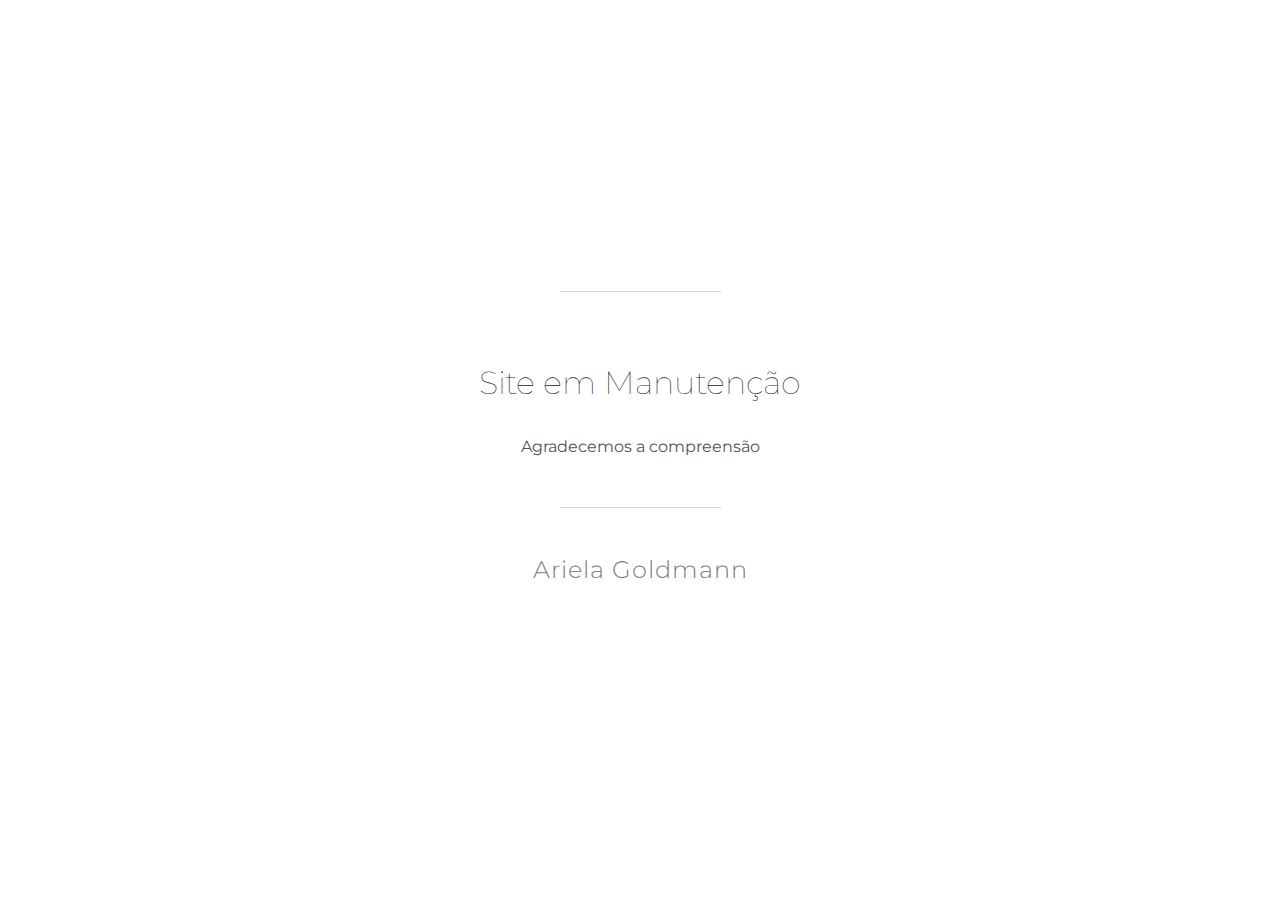
<file: index-em-manutencao.html>
<!DOCTYPE html>
<html lang="pt-br">

<head>
    <meta charset="utf-8">
    <title>Ariela Goldmann</title>
    <meta content="width=device-width, initial-scale=1.0" name="viewport">
    <meta content="" name="keywords">
    <meta content="" name="description">

    <!-- Favicon -->
    <link href="img/favicon.ico" rel="icon">

    <!-- Google Web Fonts -->
    <link rel="preconnect" href="https://fonts.googleapis.com">
    <link rel="preconnect" href="https://fonts.gstatic.com" crossorigin>
    <link
        href="https://fonts.googleapis.com/css2?family=Montserrat:wght@400;500&family=Roboto:wght@500;700&display=swap"
        rel="stylesheet">

    <link rel="preconnect" href="https://fonts.googleapis.com">
    <link rel="preconnect" href="https://fonts.gstatic.com" crossorigin>
    <link
        href="https://fonts.googleapis.com/css2?family=Cormorant+Garamond:ital,wght@0,300;0,400;0,500;0,600;0,700;1,300;1,400;1,500;1,600;1,700&family=Cormorant:ital,wght@0,300..700;1,300..700&family=Grandiflora+One&family=Montserrat:ital,wght@0,100..900;1,100..900&family=Raleway:ital,wght@0,100..900;1,100..900&display=swap"
        rel="stylesheet">

    <!-- Icon Font Stylesheet -->
    <link href="https://cdnjs.cloudflare.com/ajax/libs/font-awesome/5.10.0/css/all.min.css" rel="stylesheet">
    <link href="https://cdn.jsdelivr.net/npm/bootstrap-icons@1.4.1/font/bootstrap-icons.css" rel="stylesheet">

    <!-- Libraries Stylesheet -->
    <link href="lib/animate/animate.min.css" rel="stylesheet">
    <link href="lib/owlcarousel/assets/owl.carousel.min.css" rel="stylesheet">
    <link href="lib/lightbox/css/lightbox.min.css" rel="stylesheet">

    <!-- Customized Bootstrap Stylesheet -->
    <link href="css/bootstrap.min.css?v=03052024" rel="stylesheet">

    <!-- Template Stylesheet -->
    <link href="css/style.css?v=03052024" rel="stylesheet">
</head>

<body class="">
    <div class="d-flex justify-content-center align-items-center vh-100 text-center">
        <div class="mx-auto wow fadeInUp" data-wow-delay="0.3s" style="max-width: 500px;">

            <hr class="w-50 mx-auto mt-5 mb-5" data-wow-delay="0.7s">
            <br>

            <h2 class="fw-lighter">Site em Manutenção</h2>
            <br>

            <p>Agradecemos a compreensão</p>


            <hr class="w-50 mx-auto mt-5 mb-5" data-wow-delay="0.7s">
            <h1 class="fw-bold m-0 logo fs-3 ls-medium" style="color: gray; font-weight: 300 !important;">Ariela
                Goldmann</h1>
            <br><br><br>

        </div>
    </div>

    <!-- JavaScript Libraries -->
    <script src="https://ajax.googleapis.com/ajax/libs/jquery/3.6.1/jquery.min.js"></script>
    <script src="https://cdn.jsdelivr.net/npm/bootstrap@5.0.0/dist/js/bootstrap.bundle.min.js"></script>
    <script src="lib/wow/wow.min.js"></script>
    <script src="lib/easing/easing.min.js"></script>
    <script src="lib/waypoints/waypoints.min.js"></script>
    <script src="lib/owlcarousel/owl.carousel.min.js"></script>
    <script src="lib/lightbox/js/lightbox.min.js"></script>

    <!-- Template Javascript -->
    <script src="js/main.js"></script>
</body>

</html>
</file>
<file: css/style.css>
/********** Template CSS **********/
:root {
  /* Cores */
  --primary: var(--dark);
  --primary-100: #e39292;
  --secondary: #555555;
  --terciary: #a4a4a4;
  --light: #f1f3fa;
  --light-100: rgb(244, 244, 244);
  --dark: #1c2035;
  --dir-narrativa-primary: rgb(235, 61, 72);
  --dir-narrativa-secondary: rgb(252, 210, 42);
  --dir-narrativa-terciary: rgb(117, 175, 182);

  /* Fonts */
  --font-body-p: "Montserrat", sans-serif;
  --font-nav-logo: "Museo";
  --font-nav-logo: "Montserrat", sans-serif;
  --font-nav-links: "Montserrat", sans-serif;
  --font-h1: "Montserrat", sans-serif;
  --font-h2-h6: "Montserrat", sans-serif;

  --font-dir-narrativa: "Museo";

  /* Pseudo Bootstrap */
  .bg-light-100 {
    background-color: var(--light-100);
  }
  .bg-light-000 {
    background-color: #ffffff;
  }
}
/* FONTS */

@font-face {
  font-family: "Museo";
  src: url("/fonts/Museo/Museo100-Regular.otf") format("opentype");
  font-weight: 100;
  font-style: normal;
}

@font-face {
  font-family: "Museo";
  src: url("/fonts/Museo/Museo300-Regular.otf") format("opentype");
  font-weight: 300;
  font-style: normal;
}

@font-face {
  font-family: "Museo";
  src: url("/fonts/Museo/Museo500-Regular.otf") format("opentype");
  font-weight: 500;
  font-style: normal;
}

@font-face {
  font-family: "Museo";
  src: url("/fonts/Museo/Museo700-Regular.otf") format("opentype");
  font-weight: 700;
  font-style: normal;
}

@font-face {
  font-family: "DroidSerif";
  src: url("/fonts/Museo/Museo900-Regular.otf") format("opentype");
  font-weight: 900;
  font-style: normal;
}

.font-raleway {
  font-family: "Raleway", sans-serif;
  font-optical-sizing: auto;
  font-weight: 300;
  font-style: normal;
}
.font-montserrat {
  font-family: "Montserrat", sans-serif;
  font-optical-sizing: auto;
  font-weight: 300;
  font-style: normal;
}
.font-grandiflora-one-regular {
  font-family: "Grandiflora One", cursive;
  font-weight: 400;
  font-style: normal;
}
.font-cormorant {
  font-family: "Cormorant", serif;
  font-optical-sizing: auto;
  font-weight: 300;
  font-style: normal;
}
.font-cormorant-garamond-light {
  font-family: "Cormorant Garamond", serif;
  font-weight: 300;
  font-style: normal;
}

.font-cormorant-garamond-regular {
  font-family: "Cormorant Garamond", serif;
  font-weight: 400;
  font-style: normal;
}

.font-cormorant-garamond-medium {
  font-family: "Cormorant Garamond", serif;
  font-weight: 500;
  font-style: normal;
}

.font-cormorant-garamond-semibold {
  font-family: "Cormorant Garamond", serif;
  font-weight: 600;
  font-style: normal;
}

.font-cormorant-garamond-bold {
  font-family: "Cormorant Garamond", serif;
  font-weight: 700;
  font-style: normal;
}

.font-cormorant-garamond-light-italic {
  font-family: "Cormorant Garamond", serif;
  font-weight: 300;
  font-style: italic;
}

.font-cormorant-garamond-regular-italic {
  font-family: "Cormorant Garamond", serif;
  font-weight: 400;
  font-style: italic;
}

.font-cormorant-garamond-medium-italic {
  font-family: "Cormorant Garamond", serif;
  font-weight: 500;
  font-style: italic;
}

.font-cormorant-garamond-semibold-italic {
  font-family: "Cormorant Garamond", serif;
  font-weight: 600;
  font-style: italic;
}

.font-cormorant-garamond-bold-italic {
  font-family: "Cormorant Garamond", serif;
  font-weight: 700;
  font-style: italic;
}

.back-to-top {
  position: fixed;
  display: none;
  right: 30px;
  bottom: 30px;
  z-index: 99;
}

/*** Spinner ***/
#spinner {
  opacity: 0;
  visibility: hidden;
  transition: opacity 0.5s ease-out, visibility 0s linear 0.5s;
  z-index: 99999;
}

#spinner.show {
  transition: opacity 0.5s ease-out, visibility 0s linear 0s;
  visibility: visible;
  opacity: 1;
}

/*** Button ***/
.btn {
  transition: 0.5s;
  font-weight: 500;
}

.btn-primary,
.btn-outline-primary:hover {
  color: var(--primary-100);
}

.btn-secondary,
.btn-outline-secondary:hover {
  color: var(--dark);
}

.btn-square {
  width: 38px;
  height: 38px;
}

.btn-sm-square {
  width: 32px;
  height: 32px;
}

.btn-lg-square {
  width: 48px;
  height: 48px;
}

.btn-square,
.btn-sm-square,
.btn-lg-square {
  padding: 0;
  display: flex;
  align-items: center;
  justify-content: center;
  font-weight: normal;
}

/*** Navbar ***/
.logo {
  font-family: var(--font-nav-logo);
}
.sticky-top {
  top: -100px;
  transition: 0.5s;
}
.navbar-brand {
  h1 {
    font-size: 1em;
    color: black;
    font-weight: 100 !important;
  }
}

.navbar .navbar-nav .nav-link {
  margin-right: 35px;
  padding: 25px 0;
  color: var(--dark);
  font-size: 14px;
  font-weight: 100;
  outline: none;
  font-family: var(--font-nav-links), -apple-system, BlinkMacSystemFont,
    "Segoe UI", Roboto, Oxygen, Ubuntu, Cantarell, "Open Sans", "Helvetica Neue",
    sans-serif;
}

.navbar .navbar-nav .nav-link:hover,
.navbar .navbar-nav .nav-link.active {
  color: var(--primary);
}

.navbar .dropdown-toggle::after {
  border: none;
  content: "\f0dd";
  font-family: "Font Awesome 5 Free";
  font-weight: 900;
  vertical-align: middle;
  margin-left: 8px;
  transform: translateY(-3px);
  color: var(--terciary);
}
.dropdown-menu {
  color: var(--dark);
  font-size: 14px;
  font-weight: 100;
  outline: none;
  font-family: var(--font-nav-links), -apple-system, BlinkMacSystemFont,
    "Segoe UI", Roboto, Oxygen, Ubuntu, Cantarell, "Open Sans", "Helvetica Neue",
    sans-serif;
}

@media (max-width: 991.98px) {
  .navbar .navbar-nav .nav-link {
    margin-right: 0;
    padding: 10px 0;
  }

  .navbar .navbar-nav {
    margin-top: 15px;
    border-top: 1px solid #eeeeee;
  }
}

@media (min-width: 992px) {
  .navbar .nav-item .dropdown-menu {
    display: block;
    border: none;
    margin-top: 0;
    top: 150%;
    opacity: 0;
    visibility: hidden;
    transition: 0.5s;
  }

  .navbar .nav-item:hover .dropdown-menu {
    top: 100%;
    visibility: visible;
    transition: 0.5s;
    opacity: 1;
  }
}

/*** Header ***/
.carousel-caption {
  top: 0;
  left: 0;
  right: 0;
  bottom: 0;
  display: flex;
  align-items: center;
  background: rgba(0, 0, 0, 0.1);
  z-index: 1;
}

.carousel-control-prev,
.carousel-control-next {
  width: 15%;
}

.carousel-control-prev-icon,
.carousel-control-next-icon {
  width: 3.5rem;
  height: 3.5rem;
  border-radius: 3.5rem;
  background-color: var(--primary);
  border: 15px solid var(--primary);
}

@media (max-width: 768px) {
  #header-carousel .carousel-item {
    position: relative;
    min-height: 450px;
  }

  #header-carousel .carousel-item img {
    position: absolute;
    width: 100%;
    height: 100%;
    object-fit: cover;
  }
}

.page-header {
  background: linear-gradient(rgba(0, 0, 0, 0.1), rgba(0, 0, 0, 0.1)),
    url(../img/carousel-1.jpg) center center no-repeat;
  background-size: cover;
}

.page-header .breadcrumb-item + .breadcrumb-item::before {
  color: var(--light);
}

.page-header .breadcrumb-item,
.page-header .breadcrumb-item a {
  font-size: 18px;
  color: var(--light);
}

/*** Features ***/
.feature-row {
  /* box-shadow: 0 0 45px rgba(0, 0, 0, 0.08); */
}

.feature-item {
  border-color: rgba(0, 0, 0, 0) !important;
}

/*** About ***/
.about {
  background: linear-gradient(rgba(0, 0, 0, 0.1), rgba(0, 0, 0, 0.1)),
    url(../img/about.jpg) left center no-repeat;
  background-size: cover;
}

.btn-play {
  position: relative;
  display: block;
  box-sizing: content-box;
  width: 36px;
  height: 46px;
  border-radius: 100%;
  border: none;
  outline: none !important;
  padding: 18px 20px 20px 28px;
  background: var(--primary);
}

.btn-play:before {
  content: "";
  position: absolute;
  z-index: 0;
  left: 50%;
  top: 50%;
  transform: translateX(-50%) translateY(-50%);
  display: block;
  width: 90px;
  height: 90px;
  background: var(--primary);
  border-radius: 100%;
  animation: pulse-border 1500ms ease-out infinite;
}

.btn-play:after {
  content: "";
  position: absolute;
  z-index: 1;
  left: 50%;
  top: 50%;
  transform: translateX(-50%) translateY(-50%);
  display: block;
  width: 90px;
  height: 90px;
  background: var(--primary);
  border-radius: 100%;
  transition: all 200ms;
}

.btn-play span {
  display: block;
  position: relative;
  z-index: 3;
  width: 0;
  height: 0;
  left: 3px;
  border-left: 30px solid #ffffff;
  border-top: 18px solid transparent;
  border-bottom: 18px solid transparent;
}

@keyframes pulse-border {
  0% {
    transform: translateX(-50%) translateY(-50%) translateZ(0) scale(1);
    opacity: 1;
  }

  100% {
    transform: translateX(-50%) translateY(-50%) translateZ(0) scale(2);
    opacity: 0;
  }
}

.modal-video .modal-dialog {
  position: relative;
  max-width: 800px;
  margin: 60px auto 0 auto;
}

.modal-video .modal-body {
  position: relative;
  padding: 0px;
}

.modal-video .close {
  position: absolute;
  width: 30px;
  height: 30px;
  right: 0px;
  top: -30px;
  z-index: 999;
  font-size: 30px;
  font-weight: normal;
  color: #ffffff;
  background: #000000;
  opacity: 1;
}

/*** Service ***/

h1 {
  font-family: var(--font-h1);
}
h2,
h3,
h4,
h5,
h6 {
  font-family: var(--font-h2-h6);
}
.service-item .service-text {
  position: relative;
  width: 100%;
  top: 0;
  left: 0;
  text-align: center;
  background: #ffffff;
  box-shadow: 0 0 45px rgba(0, 0, 0, 0.06);
  transition: 0.5s;
  z-index: 2;
}

.service-item:hover .service-text {
  top: -1.5rem;
}

.service-item .service-text h5 {
  transition: 0.5s;
}

.service-item:hover .service-text h5 {
  color: var(--primary);
}

.service-item .service-btn {
  position: absolute;
  width: 80%;
  height: 3rem;
  left: 10%;
  bottom: 0;
  display: flex;
  align-items: center;
  justify-content: center;
  background: #ffffff;
  box-shadow: 0 0 45px rgba(0, 0, 0, 0.07);
  transition: 0.5s;
  z-index: 1;
}

.service-item:hover .service-btn {
  bottom: -1.5rem;
}

/*** Project ***/
.project-item {
  position: relative;
  border-radius: 8px;
  overflow: hidden;
  box-shadow: 0 0 45px rgba(0, 0, 0, 0.07);
}

.project-item-single {
  border-radius: 0 !important;
}

.project-item .project-overlay {
  position: absolute;
  flex: 0 0 100%; /* Let it fill the entire space horizontally */
  width: 100%;
  height: 100%;
  top: 0;
  left: 0;
  display: flex;
  flex-direction: column;
  align-items: center;
  justify-content: space-between;
  background: rgba(0, 0, 0, 0.5);
  opacity: 0;
  /* padding-top: 60px; */
  transition: 0.5s;
}

.project-overlay-botao {
  margin: 80px 15px 0 15px;
}
.project-overlay-legenda {
  padding: 0 15px 20px 15px;
}

.project-item:hover .project-overlay {
  opacity: 1;
  padding-top: 0;
}

.project-carousel .owl-nav {
  position: absolute;
  top: -100px;
  right: 0;
  display: flex;
}

.project-carousel .owl-nav .owl-prev,
.project-carousel .owl-nav .owl-next {
  margin-left: 15px;
  width: 55px;
  height: 55px;
  display: flex;
  align-items: center;
  justify-content: center;
  color: var(--secondary);
  border-radius: 55px;
  box-shadow: 0 0 45px rgba(0, 0, 0, 0.15);
  font-size: 25px;
  transition: 0.5s;
}

.project-carousel .owl-nav .owl-prev:hover,
.project-carousel .owl-nav .owl-next:hover {
  background: var(--primary);
  color: #ffffff;
}

@media (max-width: 768px) {
  .project-carousel .owl-nav {
    top: -70px;
    right: auto;
    left: 50%;
    transform: translateX(-50%);
  }

  .project-carousel .owl-nav .owl-prev,
  .project-carousel .owl-nav .owl-next {
    margin: 0 7px;
    width: 45px;
    height: 45px;
    font-size: 20px;
  }
}

/*** Team ***/
.team-item {
  position: relative;
  text-align: center;
  box-shadow: 0 0 45px rgba(0, 0, 0, 0.07);
}

.team-item .team-social {
  position: absolute;
  padding: 0;
  top: 50%;
  left: 50%;
  transform: translate(-50%);
  overflow: hidden;
}

.team-item .team-social li {
  list-style-type: none;
  margin-bottom: 10px;
  margin-left: -50px;
  opacity: 0;
  transition: 0.5s;
  padding: 10px;

  background-color: rgba(255, 255, 255, 0.5);
  border-radius: 10px 10px 10px 10px;
}

.team-item .team-social a {
  color: var(--dark);
}

.team-item:hover .team-social li {
  margin-left: 15px;
  opacity: 1;
}

.team-item .team-social li .btn {
  background: #ffffff;
  color: var(--primary);
  border-radius: 40px;
  transition: 0.5s;
}

.team-item .team-social li .btn:hover {
  color: #ffffff;
  background: var(--primary);
}

.team-item .team-social li:nth-child(1) {
  transition-delay: 0.1s;
}

.team-item .team-social li:nth-child(2) {
  transition-delay: 0.2s;
}

.team-item .team-social li:nth-child(3) {
  transition-delay: 0.3s;
}

.team-item .team-social li:nth-child(4) {
  transition-delay: 0.4s;
}

.team-item .team-social li:nth-child(5) {
  transition-delay: 0.5s;
}

/*** Testimonial ***/
.testimonial-item {
  box-shadow: 0 0 45px rgba(0, 0, 0, 0.07);
  transition: 0.5s;
}

.owl-item .testimonial-item,
.testimonial-item * {
  transition: 0.5s;
}

.owl-item.center .testimonial-item,
.testimonial-item:hover {
  background: var(--primary);
}

.owl-item.center .testimonial-item *,
.testimonial-item:hover * {
  color: #ffffff !important;
}

.testimonial-item img {
  width: 100px !important;
  height: 100px !important;
  border-radius: 100px;
}

.testimonial-carousel .owl-nav {
  position: absolute;
  top: -100px;
  right: 0;
  display: flex;
}

.testimonial-carousel .owl-nav .owl-prev,
.testimonial-carousel .owl-nav .owl-next {
  margin-left: 15px;
  width: 55px;
  height: 55px;
  display: flex;
  align-items: center;
  justify-content: center;
  color: var(--secondary);
  border-radius: 55px;
  box-shadow: 0 0 45px rgba(0, 0, 0, 0.15);
  font-size: 25px;
  transition: 0.5s;
}

.testimonial-carousel .owl-nav .owl-prev:hover,
.testimonial-carousel .owl-nav .owl-next:hover {
  background: var(--primary);
  color: #ffffff;
}

@media (max-width: 768px) {
  .testimonial-carousel .owl-nav {
    top: -70px;
    right: auto;
    left: 50%;
    transform: translateX(-50%);
  }

  .testimonial-carousel .owl-nav .owl-prev,
  .testimonial-carousel .owl-nav .owl-next {
    margin: 0 7px;
    width: 45px;
    height: 45px;
    font-size: 20px;
  }
}

/*** Footer ***/
.footer {
  color: #b0b9ae;
}

.footer .btn.btn-link {
  display: block;
  margin-bottom: 5px;
  padding: 0;
  text-align: left;
  color: #b0b9ae;
  font-weight: normal;
  text-transform: capitalize;
  transition: 0.3s;
}

.footer .btn.btn-link::before {
  position: relative;
  content: "\f105";
  font-family: "Font Awesome 5 Free";
  font-weight: 900;
  margin-right: 10px;
}

.footer .btn.btn-link:hover {
  color: var(--light);
  letter-spacing: 1px;
  box-shadow: none;
}

.copyright {
  color: #b0b9ae;
}

.copyright {
  background: #111111;
}

.copyright a:hover {
  color: var(--primary) !important;
}
a:hover {
  opacity: 0.8;
}

.cv-list {
  ul {
    list-style-type: none;

    padding-left: 0em !important;
    margin-bottom: 2em;
    line-height: 2em;

    li {
      padding-left: 0 !important;
    }
  }
}
/* Direção de Narrativa Especificas */
.direcao-narrativa {
  background-image: url("/img/Direcao_Narrativa/Direcao-narrativa-Goldman_ARIELA_01-05.jpg");
  background-repeat: repeat-y; /* Makes the image repeat vertically */
  background-size: 100vw; /* Makes the image fit the width of the viewport */

  font-family: var(--font-dir-narrativa);

  p,
  h1,
  h2,
  h3,
  h4,
  h5,
  h6,
  a {
    color: #ffff !important;
  }

  .sticky-top {
    background-color: var(--dir-narrativa-primary);
    h1 {
      font-family: var(--font-dir-narrativa);
      font-weight: 300 !important;
      color: #ffff;
    }
  }

  .navbar-nav {
    .nav-link {
      font-family: var(--font-dir-narrativa);

      color: #ffff;
    }
  }
  .footer {
    background-color: var(--dir-narrativa-terciary) !important;
    a,
    h4,
    p {
      color: #ffff !important;
    }
    .rounded-circle {
      background-color: #ffff;
      color: var(--dir-narrativa-secondary) !important;
    }
  }
  .copyright {
    background: var(--dir-narrativa-terciary);
  }

  .logo {
    max-width: 100%; /* Faz a imagem responsiva */
    height: auto; /* Mantém a proporção da imagem */
    max-height: 35px;
    display: inline-block; /* Mantém a imagem na linha, como um texto */
    margin: 0 !important; /* Mantém a margem como h1 */
  }
  .fundo-vermelho {
    background-color: rgba(235, 61, 72, 0.9);
    padding: 5px;
    border: none;
    backdrop-filter: blur(5px);
  }
  .navbar .dropdown-toggle::after {
    color: #ffff;
  }
  .dropdown-menu {
    background-color: var(--dir-narrativa-primary) !important;

    a:hover {
      background-color: inherit !important;
    }
  }
  a:hover {
    color: var(--dir-narrativa-secondary) !important;
  }
  .btn-light {
    background-color: #fff !important;
    color: var(--dir-narrativa-primary) !important;
  }
  .copyright {
    color: #ffff;
  }
  .navbar-light .navbar-toggler-icon {
    filter: invert(100%);
  }
}
/* fim dire-narrativa */

.container-img-cover .img-cover {
  position: relative;
  display: block;
  height: 100% !important;
  max-width: auto;
  object-fit: cover;
  width: 100% !important;

  @media (max-width: 576px) {
    height: auto;
  }
}
@media (max-width: 576px) {
  .container-img-cover {
    height: inherit !important;
  }
}

/* Ocultar a rolagem horizontal */
body,
.container,
.feature-row {
  overflow-x: hidden;
}

/* Ajuste a altura dos elementos para evitar a rolagem vertical */
body {
  width: 100vw; /* Define a altura da página igual à altura da viewport */
}

.feature-row {
  /* Adicionando essa configuração para evitar qualquer conteúdo ultrapassando os limites */
  overflow-y: auto; /* Permitir rolagem vertical, se necessário, mas limitar à altura da viewport */
  max-width: 100vw; /* Limitar a altura da linha de recursos para a altura da viewport */
}
</file>
